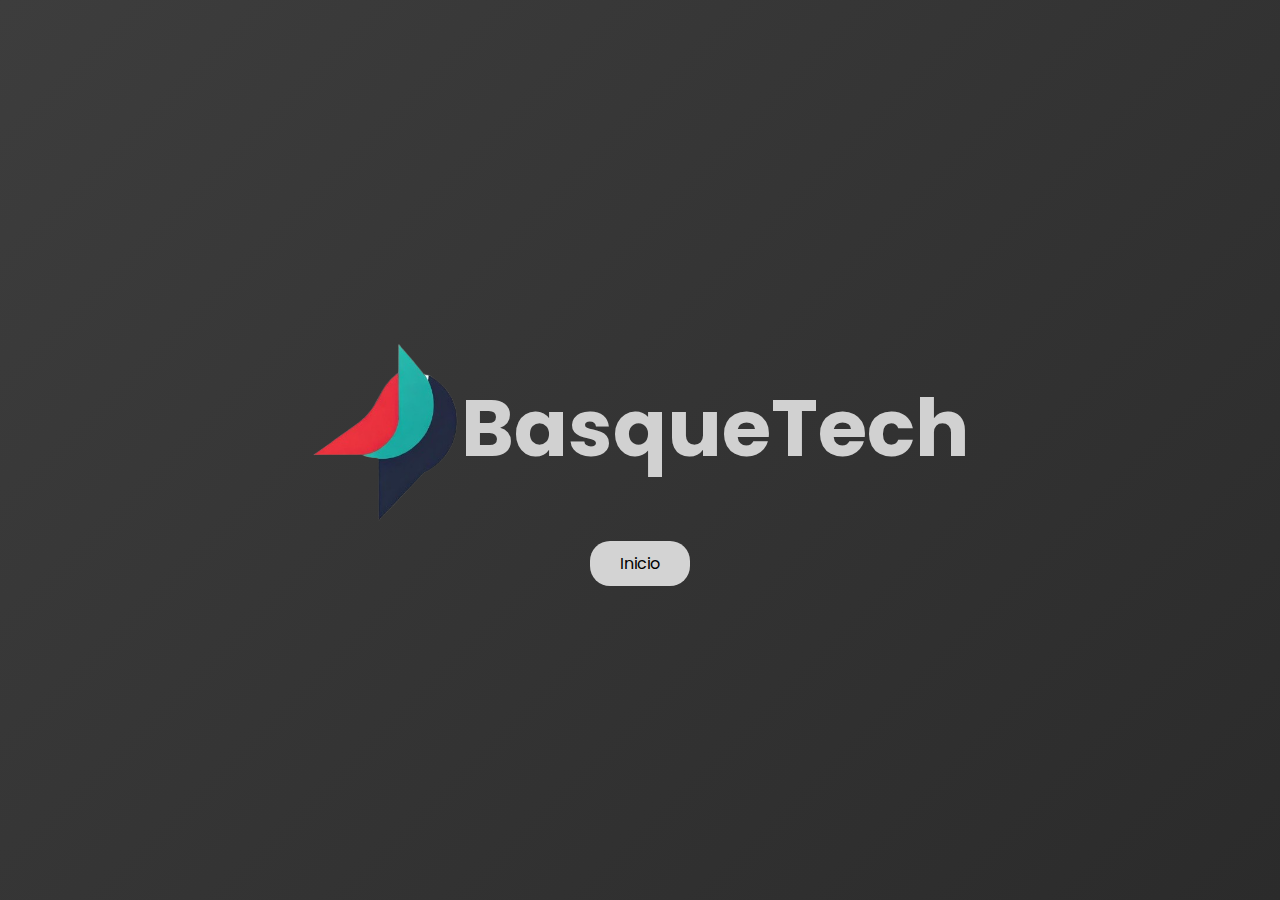
<file: index.html>
<!DOCTYPE html>
<html lang="es">
<head>
    <meta charset="UTF-8">
    <meta name="viewport" content="width=device-width, initial-scale=1.0">
    <title>BasqueTech</title>
    <link rel="stylesheet" href="index.css">
    <link rel="shortcut icon" href="../img/Logo.png" type="image/x-icon">

</head>
<body>
    <header>
        <img src="img/Logo.png" alt="Logo">
        <h1>BasqueTech</h1>
    </header>
    <main>
        <a href="Inicio/inicio.html">Inicio</a>
    </main>
</body>
</html>
</file>
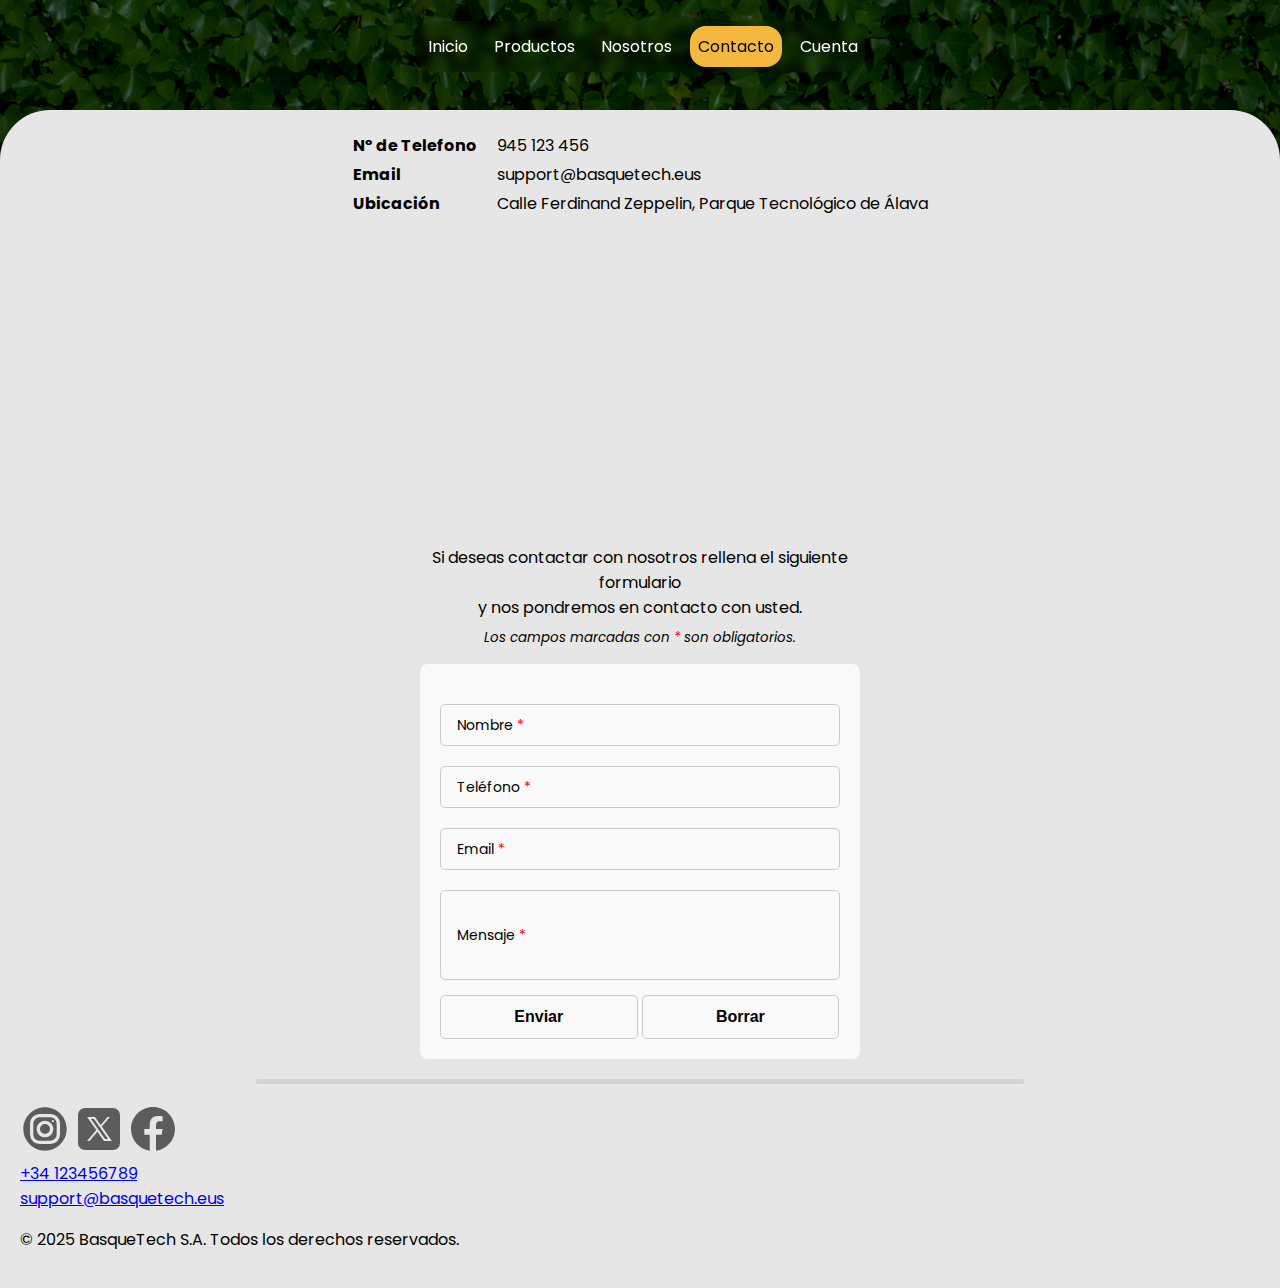
<file: Contacto/contacto.html>
<!DOCTYPE html>
<html lang="es">
<head>
    <meta charset="UTF-8">
    <meta name="viewport" content="width=device-width, initial-scale=1.0">
    <meta name="keywords" content="Hardware, Soporte, Software, Instalación equipos informáticos, educación">
    <meta name="author" content="Eneko Yranzo Redondo">
    <title>BasqueTech - Contacto</title>
    <link rel="stylesheet" href="contacto.css">
    <link rel="shortcut icon" href="../img/Logo.png" type="image/x-icon">
</head>
<body>
    <nav>
        <div class="dynamic-navbar">
            <input type="checkbox" id="menu">
            <label for="menu"></label>
            <ul>
                <li><a href="../Inicio/inicio.html">Inicio</a></li>
                <li><a href="../Productos/productos.html">Productos</a></li>
                <li><a href="../Nosotros/nosotros.html">Nosotros</a></li>
                <li><a href="contacto.html">Contacto</a></li>
                <li><a href="../Cuenta/cuenta.html">Cuenta</a></li>
            </ul>
        </div>
        <div class="default-navbar">
            <ul>
                <li><a href="../Inicio/inicio.html">Inicio</a></li>
                <li><a href="../Productos/productos.html">Productos</a></li>
                <li><a href="../Nosotros/nosotros.html">Nosotros</a></li>
                <li><a href="contacto.html">Contacto</a></li>
                <li><a href="../Cuenta/cuenta.html">Cuenta</a></li>
            </ul>
        </div>
    </nav>
    <main>
        <table>
            <tr>
                <th>Nº de Telefono</th>
                <td>945 123 456</td>
            </tr>
            <tr>
                <th>Email</th>
                <td>support@basquetech.eus</td>
            </tr>
            <tr>
                <th>Ubicación</th>
                <td>Calle Ferdinand Zeppelin, Parque Tecnológico de Álava </td>
            </tr>
        </table>
        <iframe loading="lazy" src="https://www.openstreetmap.org/export/embed.html?bbox=-2.662113904953003%2C42.91359384166167%2C-2.658573389053345%2C42.91534409713476&amp;layer=mapnik&amp;marker=42.914468975611875%2C-2.660343647003174"></iframe>
        <p>
            Si deseas contactar con nosotros rellena el siguiente formulario <br> 
            y nos pondremos en contacto con usted. 
            <br><i><sub>Los campos marcadas con <span id="red">*</span> son obligatorios.</sub></i>
        </p>
        <form class="formulario">
            <div class="item">
                <input type="text" id="nombre" required placeholder="">
                <label for="nombre">Nombre <span id="red">*</span></label>
            </div>
            <div class="item">
                <input type="tel" id="telefono" placeholder="" required>
                <label for="telefono">Teléfono <span id="red">*</span></label>
            </div>
            <div class="item">
                <input type="email" id="email" required placeholder="">
                <label for="email">Email <span id="red">*</span></label>
            </div>
            <div class="item">
                <textarea id="mensaje" rows="4" placeholder="" required></textarea>
                <label for="mensaje">Mensaje <span id="red">*</span></label>
            </div>
            <input type="submit" value="Enviar">
            <input type="reset" value="Borrar">
        </form>
    </main>
    <div class="separador">
        <hr>
    </div>
    <footer>
        <div>
            <div class="redesSociales">
                <a href="https://www.instagram.com/"><svg xmlns="http://www.w3.org/2000/svg" viewBox="0 0 30 30" width="50" height="50"><path d="M15 2C7.832 2 2 7.832 2 15s5.832 13 13 13 13-5.832 13-13S22.168 2 15 2m-3.334 4h6.666A5.674 5.674 0 0 1 24 11.666v6.666A5.674 5.674 0 0 1 18.334 24h-6.666A5.674 5.674 0 0 1 6 18.334v-6.666A5.674 5.674 0 0 1 11.666 6m0 2A3.67 3.67 0 0 0 8 11.668v6.666A3.67 3.67 0 0 0 11.668 22h6.666A3.67 3.67 0 0 0 22 18.332v-6.666A3.67 3.67 0 0 0 18.332 8zm8.002 1.666a.666.666 0 1 1 0 1.332.666.666 0 0 1 0-1.332M15 10c2.757 0 5 2.243 5 5s-2.243 5-5 5-5-2.243-5-5 2.243-5 5-5m0 2a3 3 0 0 0 0 6 3 3 0 0 0 0-6"/></svg></a>
                <a href="https://x.com/"><svg xmlns="http://www.w3.org/2000/svg" viewBox="0 0 50 50" width="50" height="50"><path d="M11 4a7 7 0 0 0-7 7v28a7 7 0 0 0 7 7h28a7 7 0 0 0 7-7V11a7 7 0 0 0-7-7zm2.086 9h7.937l5.637 8.01L33.5 13H36l-8.21 9.613L37.913 37H29.98l-6.541-9.293L15.5 37H13l9.309-10.896zm3.828 2 14.107 20h3.065L19.979 15z"/></svg></a>
                <a href="https://www.facebook.com/"><svg xmlns="http://www.w3.org/2000/svg" viewBox="0 0 50 50" width="50" height="50"><path d="M25 3C12.85 3 3 12.85 3 25c0 11.03 8.125 20.137 18.712 21.728V30.831h-5.443v-5.783h5.443V21.2c0-6.371 3.104-9.168 8.399-9.168 2.536 0 3.877.188 4.512.274v5.048h-3.612c-2.248 0-3.033 2.131-3.033 4.533v3.161h6.588l-.894 5.783h-5.694v15.944C38.716 45.318 47 36.137 47 25c0-12.15-9.85-22-22-22"/></svg></a>
            </div>
            <a href="tel:123456789">+34 123456789</a><br>
            <a href="mailto:support@basquetech.eus">support@basquetech.eus</a>
            <p>&copy 2025 BasqueTech S.A. Todos los derechos reservados.</p> 
        </div>
        <iframe width="250" height="150" loading="lazy" src="https://www.openstreetmap.org/export/embed.html?bbox=-2.662113904953003%2C42.91359384166167%2C-2.658573389053345%2C42.91534409713476&amp;layer=mapnik&amp;marker=42.914468975611875%2C-2.660343647003174"></iframe>
    </footer>
</body>
</html>
</file>
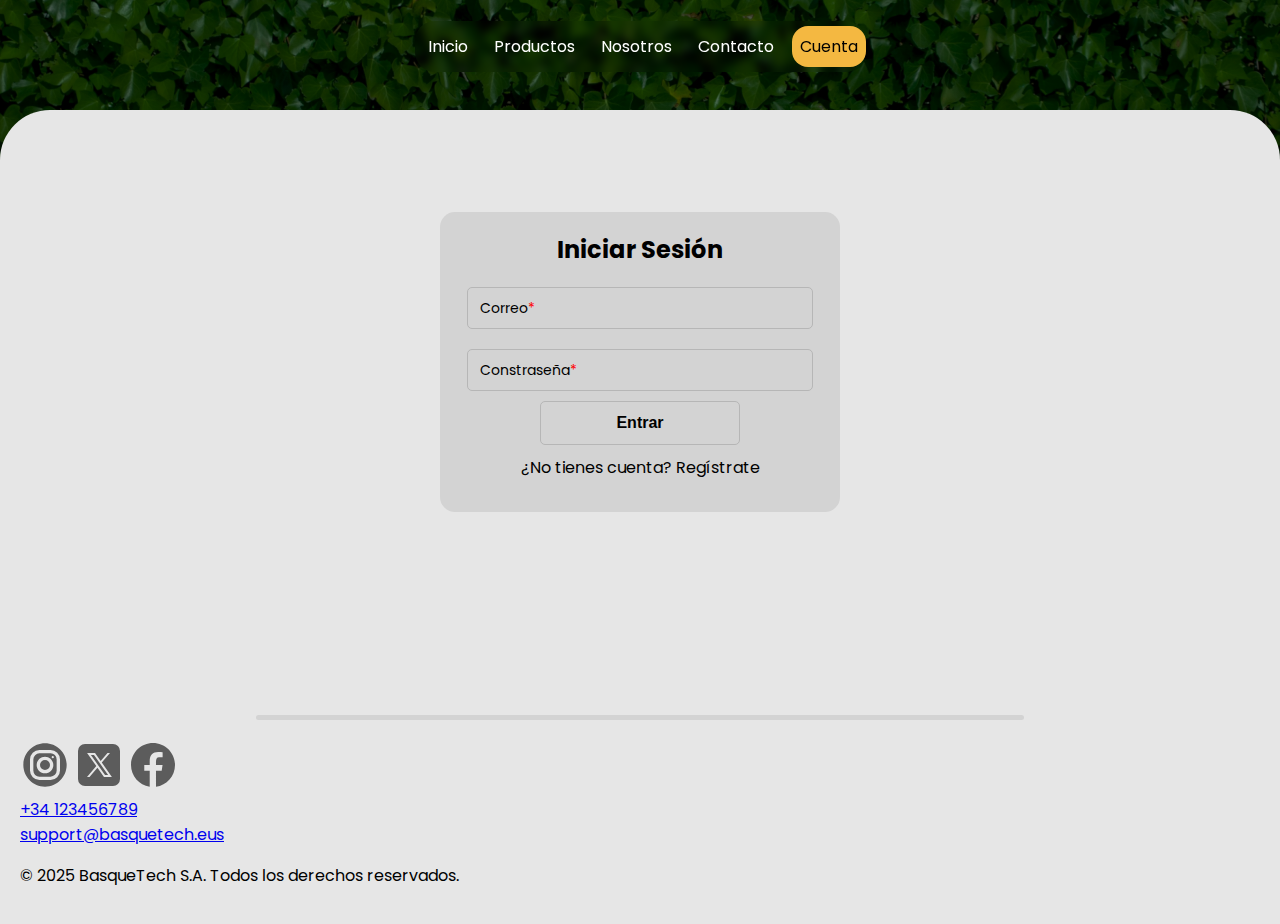
<file: Cuenta/cuenta.html>
<!DOCTYPE html>
<html lang="es">
<head>
    <meta charset="UTF-8">
    <meta name="viewport" content="width=device-width, initial-scale=1.0">
    <meta name="keywords" content="Hardware, Soporte, Software, Instalación equipos informáticos, educación">
    <meta name="author" content="Eneko Yranzo Redondo">
    <title>BasqueTech - Cuenta</title>
    <link rel="stylesheet" href="cuenta.css">
    <link rel="shortcut icon" href="../img/Logo.png" type="image/x-icon">
</head>
<body>
    <nav>
        <div class="dynamic-navbar">
            <input type="checkbox" id="menu">
            <label for="menu"></label>
            <ul>
                <li><a href="../Inicio/inicio.html">Inicio</a></li>
                <li><a href="../Productos/productos.html">Productos</a></li>
                <li><a href="../Nosotros/nosotros.html">Nosotros</a></li>
                <li><a href="../Contacto/contacto.html">Contacto</a></li>
                <li><a href="cuenta.html">Cuenta</a></li>
            </ul>
        </div>
        <div class="default-navbar">
            <ul>
                <li><a href="../Inicio/inicio.html">Inicio</a></li>
                <li><a href="../Productos/productos.html">Productos</a></li>
                <li><a href="../Nosotros/nosotros.html">Nosotros</a></li>
                <li><a href="../Contacto/contacto.html">Contacto</a></li>
                <li><a href="cuenta.html">Cuenta</a></li>
            </ul>
        </div>
    </nav>
    <main>
        <div class="container">
            <div id="form-container" class="form-wrapper">
                <form id="login" class="form" action="../Pago/pago.html" method="">
                    <h2>Iniciar Sesión</h2>
                    <div class="item">
                        <input type="email" id="correo" placeholder="" required>
                        <label for="correo">Correo<span id="red">*</span></label>
                    </div>
                    <div class="item">
                        <input type="password" id="contraseña" placeholder="" required>
                        <label for="contraseña">Constraseña<span id="red">*</span></label>
                    </div>
                    <input type="submit" value="Entrar">
                    <a href="#form-container">¿No tienes cuenta? Regístrate</a>
                </form>
    
                <form id="signup" class="form" action="../Pago/pago.html" method="">
                    <h2>Registrarse</h2>
                    <div class="item">
                        <input type="email" id="correo" placeholder="" required>
                        <label for="correo">Correo<span id="red">*</span></label>
                    </div>
                    <div class="item">
                        <input type="password" id="constraseña" placeholder="" required>
                        <label for="contraseña">Constraseña<span id="red">*</span></label>
                    </div>
                    <input type="submit" value="Crear Cuenta">
                    <a href="#">¿Ya tienes cuenta? Inicia sesión</a>
                </form>
            </div>
        </div>  
    </main>
    <div class="separador">
        <hr>
    </div>
    <footer>
        <div>
            <div class="redesSociales">
                <a href="https://www.instagram.com/"><svg xmlns="http://www.w3.org/2000/svg" viewBox="0 0 30 30" width="50" height="50"><path d="M15 2C7.832 2 2 7.832 2 15s5.832 13 13 13 13-5.832 13-13S22.168 2 15 2m-3.334 4h6.666A5.674 5.674 0 0 1 24 11.666v6.666A5.674 5.674 0 0 1 18.334 24h-6.666A5.674 5.674 0 0 1 6 18.334v-6.666A5.674 5.674 0 0 1 11.666 6m0 2A3.67 3.67 0 0 0 8 11.668v6.666A3.67 3.67 0 0 0 11.668 22h6.666A3.67 3.67 0 0 0 22 18.332v-6.666A3.67 3.67 0 0 0 18.332 8zm8.002 1.666a.666.666 0 1 1 0 1.332.666.666 0 0 1 0-1.332M15 10c2.757 0 5 2.243 5 5s-2.243 5-5 5-5-2.243-5-5 2.243-5 5-5m0 2a3 3 0 0 0 0 6 3 3 0 0 0 0-6"/></svg></a>
                <a href="https://x.com/"><svg xmlns="http://www.w3.org/2000/svg" viewBox="0 0 50 50" width="50" height="50"><path d="M11 4a7 7 0 0 0-7 7v28a7 7 0 0 0 7 7h28a7 7 0 0 0 7-7V11a7 7 0 0 0-7-7zm2.086 9h7.937l5.637 8.01L33.5 13H36l-8.21 9.613L37.913 37H29.98l-6.541-9.293L15.5 37H13l9.309-10.896zm3.828 2 14.107 20h3.065L19.979 15z"/></svg></a>
                <a href="https://www.facebook.com/"><svg xmlns="http://www.w3.org/2000/svg" viewBox="0 0 50 50" width="50" height="50"><path d="M25 3C12.85 3 3 12.85 3 25c0 11.03 8.125 20.137 18.712 21.728V30.831h-5.443v-5.783h5.443V21.2c0-6.371 3.104-9.168 8.399-9.168 2.536 0 3.877.188 4.512.274v5.048h-3.612c-2.248 0-3.033 2.131-3.033 4.533v3.161h6.588l-.894 5.783h-5.694v15.944C38.716 45.318 47 36.137 47 25c0-12.15-9.85-22-22-22"/></svg></a>
            </div>
            <a href="tel:123456789">+34 123456789</a><br>
            <a href="mailto:support@basquetech.eus">support@basquetech.eus</a>
            <p>&copy 2025 BasqueTech S.A. Todos los derechos reservados.</p> 
        </div>
        <iframe width="250" height="150" loading="lazy" src="https://www.openstreetmap.org/export/embed.html?bbox=-2.662113904953003%2C42.91359384166167%2C-2.658573389053345%2C42.91534409713476&amp;layer=mapnik&amp;marker=42.914468975611875%2C-2.660343647003174"></iframe>
    </footer>
</body>
</html>
</file>
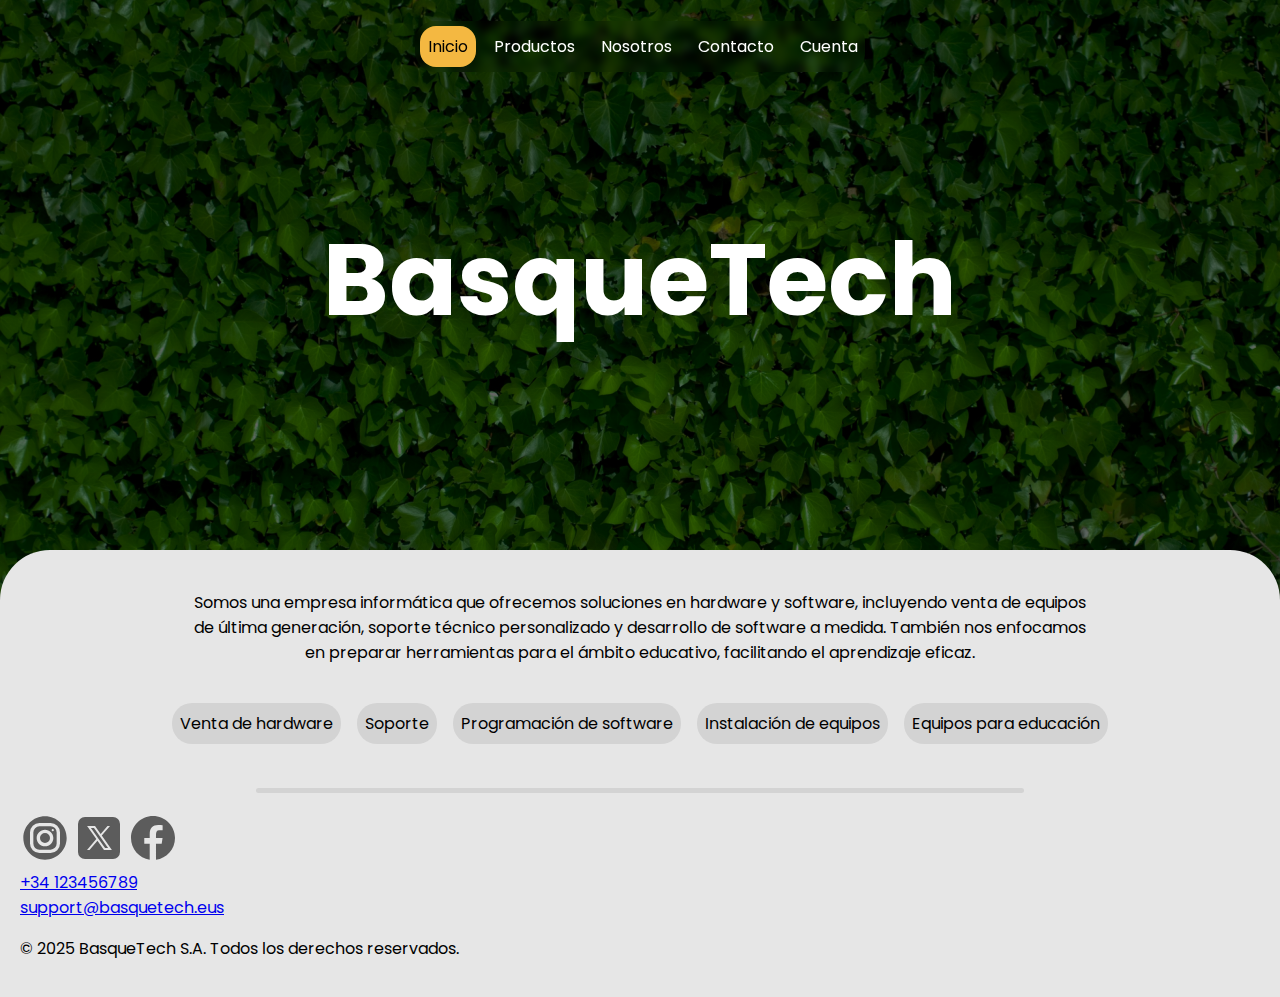
<file: Inicio/inicio.html>
<!DOCTYPE html>
<html lang="es">
<head>
    <meta charset="UTF-8">
    <meta name="viewport" content="width=device-width, initial-scale=1.0">
    <meta name="keywords" content="Hardware, Soporte, Software, Instalación equipos informáticos, educación">
    <meta name="author" content="Eneko Yranzo Redondo">
    <title>BasqueTech - Inicio</title>
    <link rel="stylesheet" href="inicio.css">
    <link rel="shortcut icon" href="../img/Logo.png" type="image/x-icon">
</head>
<body>
    <nav>
        <div class="dynamic-navbar">
            <input type="checkbox" id="menu">
            <label for="menu"></label>
            <ul>
                <li><a href="inicio.html">Inicio</a></li>
                <li><a href="../Productos/productos.html">Productos</a></li>
                <li><a href="../pages/nosotros.html">Nosotros</a></li>
                <li><a href="../pages/contacto.html">Contacto</a></li>
                <li><a href="../pages/login.html">Cuenta</a></li>
            </ul>
        </div>
        <div class="default-navbar">
            <ul>
                <li><a href="main.html">Inicio</a></li>
                <li><a href="../Productos/productos.html">Productos</a></li>
                <li><a href="../pages/nosotros.html">Nosotros</a></li>
                <li><a href="../pages/contacto.html">Contacto</a></li>
                <li><a href="../pages/login.html">Cuenta</a></li>
            </ul>
        </div>
    </nav>
    <header>
        <h1>BasqueTech</h1>
    </header>
    <main>
        <span class="descEmpre">
            Somos una empresa informática que ofrecemos soluciones en hardware y software, incluyendo venta de equipos de última
            generación, soporte técnico personalizado y desarrollo de software a medida. También nos enfocamos en preparar herramientas
            para el ámbito educativo, facilitando el aprendizaje eficaz. 
        </span>
        <ul class="listaServicios">
            <li>Venta de hardware</li>
            <li>Soporte</li>
            <li>Programación de software</li>
            <li>Instalación de equipos</li>
            <li>Equipos para educación</li>
        </ul>
    </main>
    <div class="separador">
        <hr>
    </div>
    <footer>
        <div>
            <div class="redesSociales">
                <a href="https://www.instagram.com/"><svg xmlns="http://www.w3.org/2000/svg" viewBox="0 0 30 30" width="50" height="50"><path d="M15 2C7.832 2 2 7.832 2 15s5.832 13 13 13 13-5.832 13-13S22.168 2 15 2m-3.334 4h6.666A5.674 5.674 0 0 1 24 11.666v6.666A5.674 5.674 0 0 1 18.334 24h-6.666A5.674 5.674 0 0 1 6 18.334v-6.666A5.674 5.674 0 0 1 11.666 6m0 2A3.67 3.67 0 0 0 8 11.668v6.666A3.67 3.67 0 0 0 11.668 22h6.666A3.67 3.67 0 0 0 22 18.332v-6.666A3.67 3.67 0 0 0 18.332 8zm8.002 1.666a.666.666 0 1 1 0 1.332.666.666 0 0 1 0-1.332M15 10c2.757 0 5 2.243 5 5s-2.243 5-5 5-5-2.243-5-5 2.243-5 5-5m0 2a3 3 0 0 0 0 6 3 3 0 0 0 0-6"/></svg></a>
                <a href="https://x.com/"><svg xmlns="http://www.w3.org/2000/svg" viewBox="0 0 50 50" width="50" height="50"><path d="M11 4a7 7 0 0 0-7 7v28a7 7 0 0 0 7 7h28a7 7 0 0 0 7-7V11a7 7 0 0 0-7-7zm2.086 9h7.937l5.637 8.01L33.5 13H36l-8.21 9.613L37.913 37H29.98l-6.541-9.293L15.5 37H13l9.309-10.896zm3.828 2 14.107 20h3.065L19.979 15z"/></svg></a>
                <a href="https://www.facebook.com/"><svg xmlns="http://www.w3.org/2000/svg" viewBox="0 0 50 50" width="50" height="50"><path d="M25 3C12.85 3 3 12.85 3 25c0 11.03 8.125 20.137 18.712 21.728V30.831h-5.443v-5.783h5.443V21.2c0-6.371 3.104-9.168 8.399-9.168 2.536 0 3.877.188 4.512.274v5.048h-3.612c-2.248 0-3.033 2.131-3.033 4.533v3.161h6.588l-.894 5.783h-5.694v15.944C38.716 45.318 47 36.137 47 25c0-12.15-9.85-22-22-22"/></svg></a>
            </div>
            <a href="tel:123456789">+34 123456789</a><br>
            <a href="mailto:support@basquetech.eus">support@basquetech.eus</a>
            <p>&copy 2025 BasqueTech S.A. Todos los derechos reservados.</p> 
        </div>
        <iframe width="250" height="150" loading="lazy" src="https://www.openstreetmap.org/export/embed.html?bbox=-2.662113904953003%2C42.91359384166167%2C-2.658573389053345%2C42.91534409713476&amp;layer=mapnik&amp;marker=42.914468975611875%2C-2.660343647003174"></iframe>
    </footer>
</body>
</html>
</file>
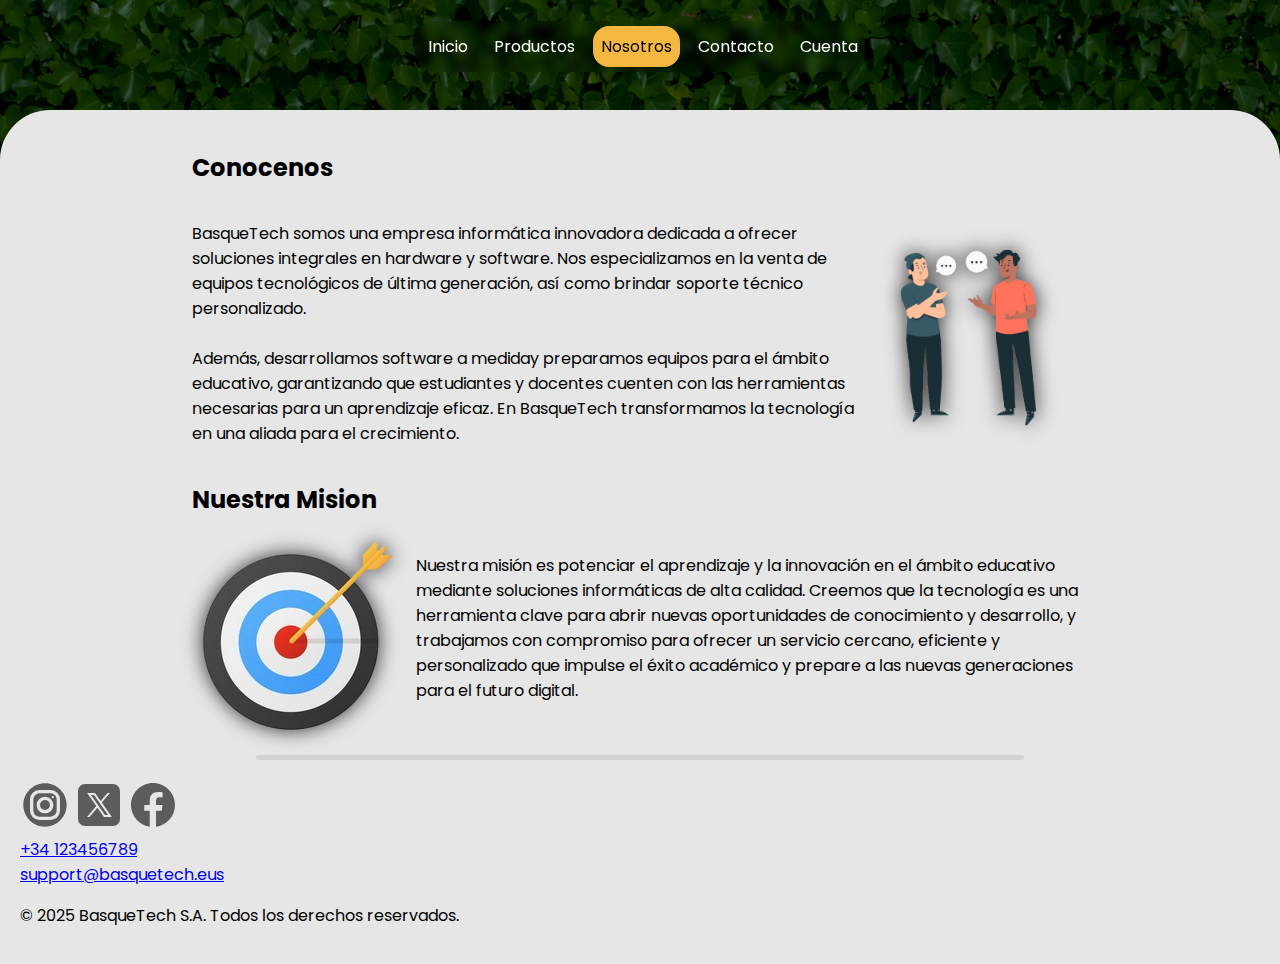
<file: Nosotros/nosotros.html>
<!DOCTYPE html>
<html lang="en">
<head>
    <meta charset="UTF-8">
    <meta name="viewport" content="width=device-width, initial-scale=1.0">
    <meta name="keywords" content="Hardware, Soporte, Software, Instalación equipos informáticos, educación">
    <meta name="author" content="Eneko Yranzo Redondo">
    <title>BasqueTech - Productos</title>
    <link rel="stylesheet" href="nosotros.css">
    <link rel="shortcut icon" href="../img/Logo.png" type="image/x-icon">
</head>
<body>
    <nav>
        <div class="dynamic-navbar">
            <input type="checkbox" id="menu">
            <label for="menu"></label>
            <ul>
                <li><a href="../Inicio/inicio.html">Inicio</a></li>
                <li><a href="../Productos/productos.html">Productos</a></li>
                <li><a href="nosotros.html">Nosotros</a></li>
                <li><a href="../Contacto/contacto.html">Contacto</a></li>
                <li><a href="../Cuenta/cuenta.html">Cuenta</a></li>
            </ul>
        </div>
        <div class="default-navbar">
            <ul>
                <li><a href="../Inicio/inicio.html">Inicio</a></li>
                <li><a href="../Productos/productos.html">Productos</a></li>
                <li><a href="nosotros.html">Nosotros</a></li>
                <li><a href="../Contacto/contacto.html">Contacto</a></li>
                <li><a href="../Cuenta/cuenta.html">Cuenta</a></li>
            </ul>
        </div>
    </nav>
    <main>
        <div class="conocenos">
            <h2>Conocenos</h2>
            <span id="textoImagen">
                <p>BasqueTech somos una empresa informática innovadora dedicada a ofrecer
                    soluciones integrales en hardware y software. Nos especializamos en la
                    venta de equipos tecnológicos de última generación, así como brindar
                    soporte técnico personalizado.<br><br>
                
                    Además, desarrollamos software a mediday preparamos equipos para
                    el ámbito educativo, garantizando que estudiantes y docentes cuenten
                    con las herramientas necesarias para un aprendizaje eficaz. En BasqueTech
                    transformamos la tecnología en una aliada para el crecimiento. 
                </p>
                <img src="../img/conocenos.png" alt="Imagen conocenos" width="200px">
            </span>
        </div>
        <div class="nuestraMision">
            <h2>Nuestra Mision</h2>
            <span id="textoImagen">
                <img src="../img/Mision.png" alt="Imagen Mision">
                <p>Nuestra misión es potenciar el aprendizaje y la
                    innovación en el ámbito educativo mediante soluciones
                    informáticas de alta calidad. Creemos que la tecnología
                    es una herramienta clave para abrir nuevas oportunidades
                    de conocimiento y desarrollo, y trabajamos con compromiso
                    para ofrecer un servicio cercano, eficiente y personalizado
                    que impulse el éxito académico y prepare a las nuevas
                    generaciones para el futuro digital.
                </p>
            </span>
        </div>
    </main>
    <div class="separador">
        <hr>
    </div>
    <footer>
        <div>
            <div class="redesSociales">
                <a href="https://www.instagram.com/"><svg xmlns="http://www.w3.org/2000/svg" viewBox="0 0 30 30" width="50" height="50"><path d="M15 2C7.832 2 2 7.832 2 15s5.832 13 13 13 13-5.832 13-13S22.168 2 15 2m-3.334 4h6.666A5.674 5.674 0 0 1 24 11.666v6.666A5.674 5.674 0 0 1 18.334 24h-6.666A5.674 5.674 0 0 1 6 18.334v-6.666A5.674 5.674 0 0 1 11.666 6m0 2A3.67 3.67 0 0 0 8 11.668v6.666A3.67 3.67 0 0 0 11.668 22h6.666A3.67 3.67 0 0 0 22 18.332v-6.666A3.67 3.67 0 0 0 18.332 8zm8.002 1.666a.666.666 0 1 1 0 1.332.666.666 0 0 1 0-1.332M15 10c2.757 0 5 2.243 5 5s-2.243 5-5 5-5-2.243-5-5 2.243-5 5-5m0 2a3 3 0 0 0 0 6 3 3 0 0 0 0-6"/></svg></a>
                <a href="https://x.com/"><svg xmlns="http://www.w3.org/2000/svg" viewBox="0 0 50 50" width="50" height="50"><path d="M11 4a7 7 0 0 0-7 7v28a7 7 0 0 0 7 7h28a7 7 0 0 0 7-7V11a7 7 0 0 0-7-7zm2.086 9h7.937l5.637 8.01L33.5 13H36l-8.21 9.613L37.913 37H29.98l-6.541-9.293L15.5 37H13l9.309-10.896zm3.828 2 14.107 20h3.065L19.979 15z"/></svg></a>
                <a href="https://www.facebook.com/"><svg xmlns="http://www.w3.org/2000/svg" viewBox="0 0 50 50" width="50" height="50"><path d="M25 3C12.85 3 3 12.85 3 25c0 11.03 8.125 20.137 18.712 21.728V30.831h-5.443v-5.783h5.443V21.2c0-6.371 3.104-9.168 8.399-9.168 2.536 0 3.877.188 4.512.274v5.048h-3.612c-2.248 0-3.033 2.131-3.033 4.533v3.161h6.588l-.894 5.783h-5.694v15.944C38.716 45.318 47 36.137 47 25c0-12.15-9.85-22-22-22"/></svg></a>
            </div>
            <a href="tel:123456789">+34 123456789</a><br>
            <a href="mailto:support@basquetech.eus">support@basquetech.eus</a>
            <p>&copy 2025 BasqueTech S.A. Todos los derechos reservados.</p> 
        </div>
        <iframe width="250" height="150" loading="lazy" src="https://www.openstreetmap.org/export/embed.html?bbox=-2.662113904953003%2C42.91359384166167%2C-2.658573389053345%2C42.91534409713476&amp;layer=mapnik&amp;marker=42.914468975611875%2C-2.660343647003174"></iframe>
    </footer>
</body>
</html>
</file>
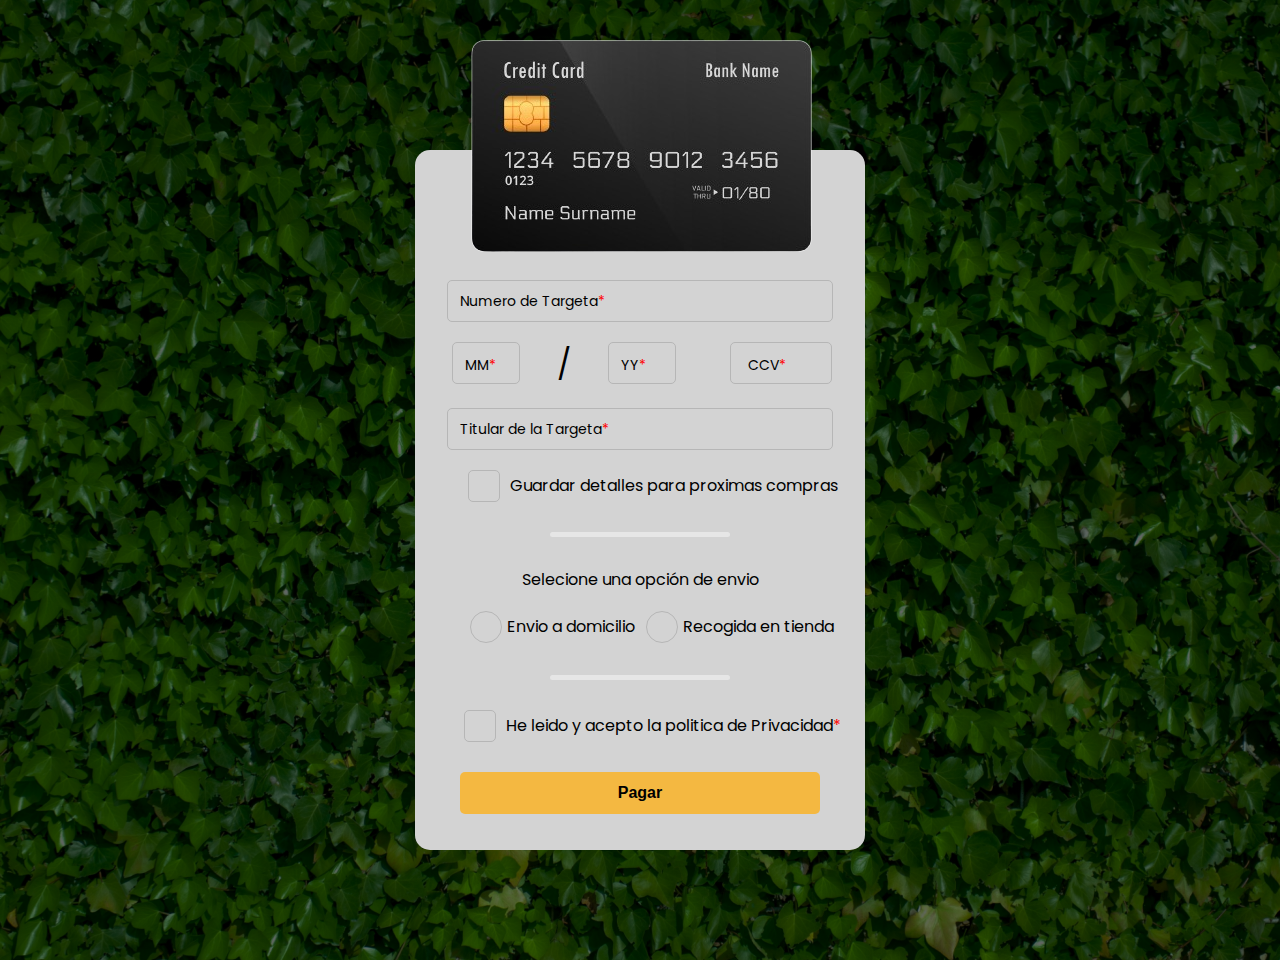
<file: Pago/pago.html>
<!DOCTYPE html>
<html lang="es">
<head>
    <meta charset="UTF-8">
    <meta name="viewport" content="width=device-width, initial-scale=1.0">
    <meta name="keywords" content="Hardware, Soporte, Software, Instalación equipos informáticos, educación">
    <meta name="author" content="Eneko Yranzo Redondo">
    <title>BasqueTech - Pago</title>
    <link rel="stylesheet" href="pago.css">
    <link rel="shortcut icon" href="../img/Logo.png" type="image/x-icon">
</head>
<body>
    <main>
        <div class="persPedido">
            <img src="../img/TargetaBanco.png" alt="Targeta">
        </div>
        <form action="#popup" class="formulario">
            <div id="inputs">
                <div class="DatosBancarios">
                    <div class="item">
                        <input type="text" id="numTargeta" required placeholder="" maxlength="16">
                        <label for="numTargeta">Numero de Targeta<span id="red">*</span></label>
                    </div>
                    <div id="datos">
                        <div class="item">
                            <input type="text" id="mes" required placeholder="" maxlength="2">
                            <label for="mes">MM<span id="red">*</span></label>
                        </div>
                        <span id="divisor">/</span>
                        <div class="item">
                            <input type="text" id="año" required placeholder="" maxlength="2">
                            <label for="mes">YY<span id="red">*</span></label> 
                        </div>
                        <div class="item" id="ccvCode">
                            <input type="text" id="ccv" required placeholder="" maxlength="3">
                            <label for="ccv">CCV<span id="red">*</span></label>
                        </div>
                    </div>
                    <div class="item">
                        <input type="text" id="titular" required placeholder="">
                        <label for="titular">Titular de la Targeta<span id="red">*</span></label>
                    </div>
                    <div id="guardar">
                        <input type="checkbox">
                        <span>Guardar detalles para proximas compras</span>
                    </div>
                </div>
                <div class="separador"><hr></div>
                <div class="envio">
                    <p>Selecione una opción de envio</p>
                    <div>
                        <input type="radio" name="envio"><span>Envio a domicilio</span>
                        <input type="radio" name="envio"><span>Recogida en tienda</span>
                    </div>
                </div>
                <div class="separador"><hr></div>
                <div class="terminos">
                    <input type="checkbox" re>
                    <span>He leido y acepto la politica de Privacidad<span id="red">*</span></span>
                </div>
                <div id="pagar">
                    <input type="submit" value="Pagar">
                </div>
            </div>
        </form>
<!--Pop Up de Pedido realizado-->
        <div id="popup">
            <div class="popup-content">
                <h2>Pedido Realizado Correctamente</h2>
                <h4>Gracias por confiar en BasqueTech</h4>
                <img src="../img/download-Button.gif" alt="Dowload gif">
                <a href="../Documentos/Factura-BasqueTech.pdf" download="" id="descarga">Descargar Factura</a>
                <a href="../Inicio/inicio.html" id="volver">Volver a inicio</a>
            </div>
        </div>
    </main>
</body>
</html>
</file>
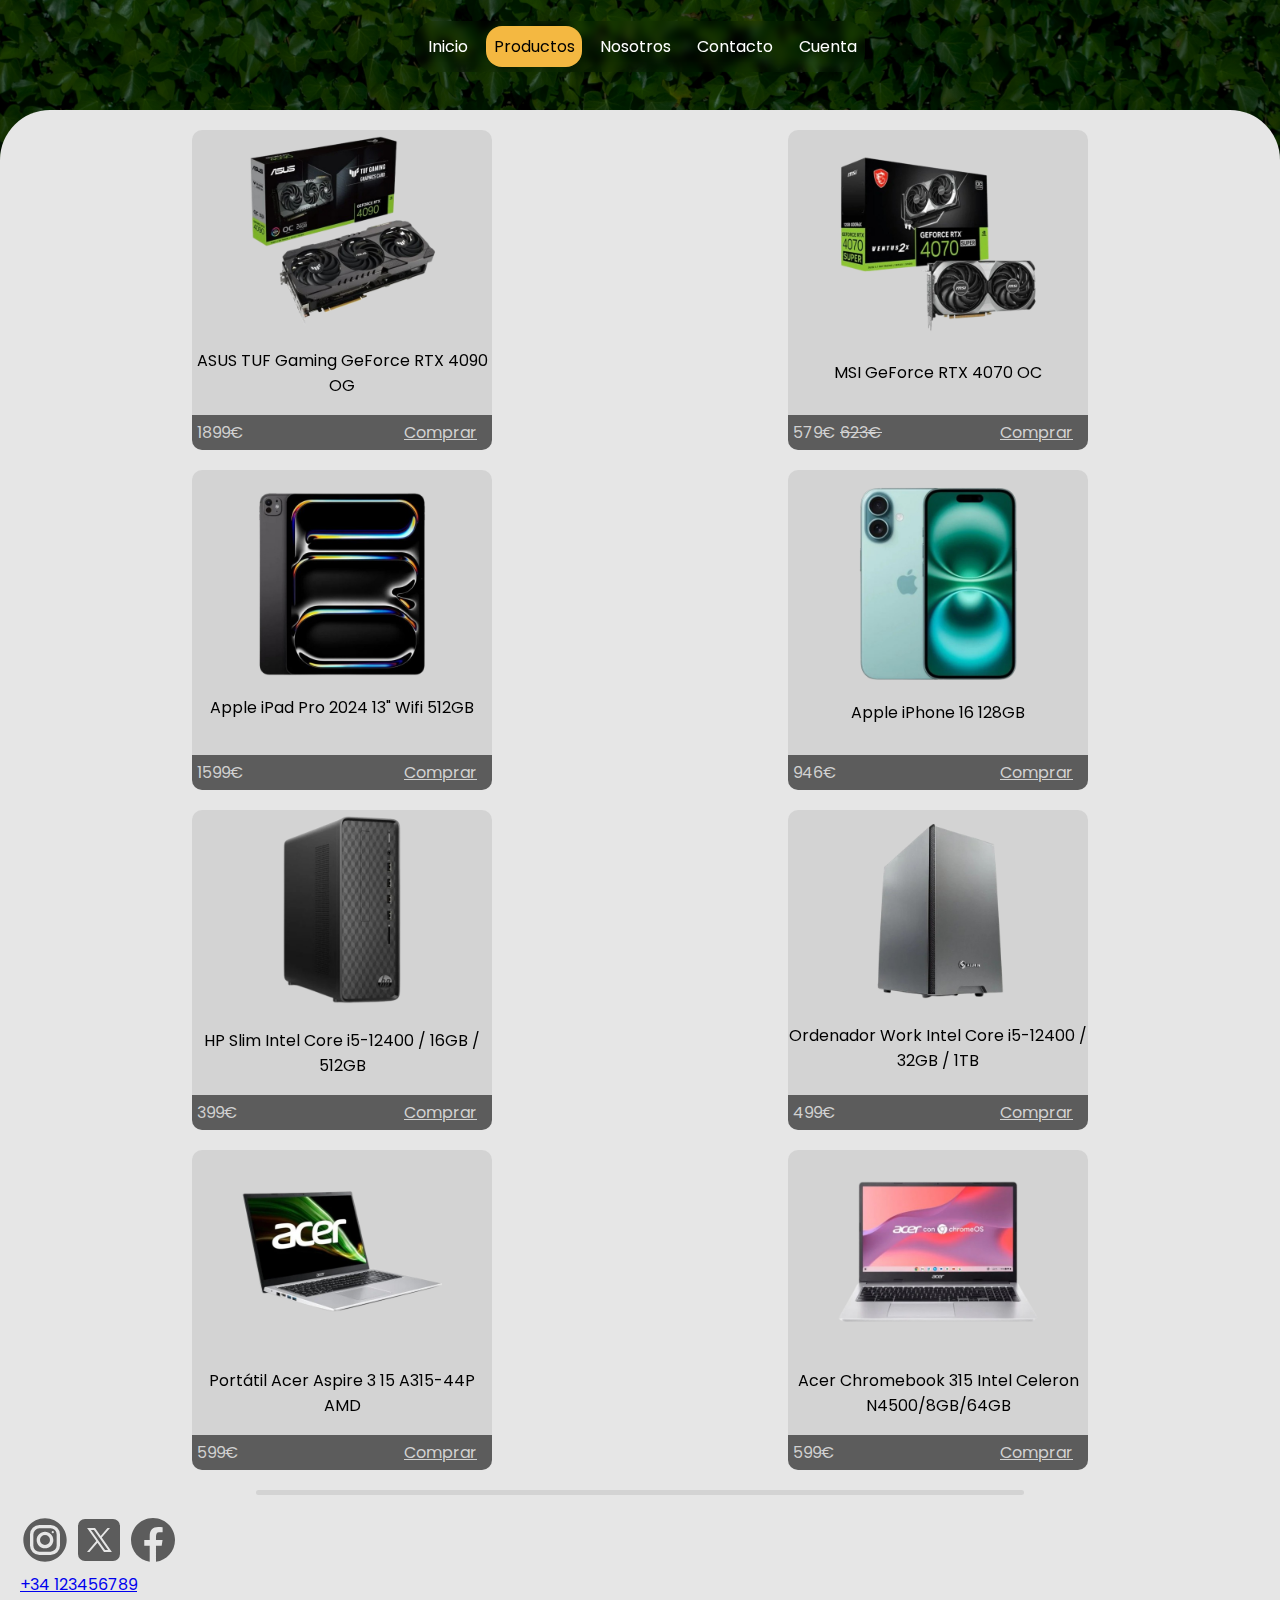
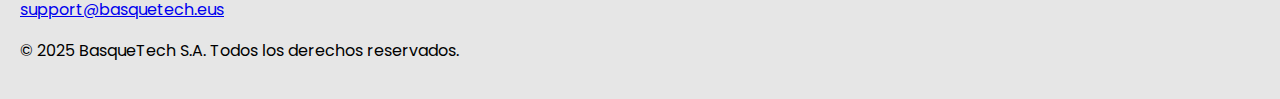
<file: Productos/productos.html>
<!DOCTYPE html>
<html lang="en">
<head>
    <meta charset="UTF-8">
    <meta name="viewport" content="width=device-width, initial-scale=1.0">
    <meta name="keywords" content="Hardware, Soporte, Software, Instalación equipos informáticos, educación">
    <meta name="author" content="Eneko Yranzo Redondo">
    <title>BasqueTech - Productos</title>
    <link rel="stylesheet" href="productos.css">
    <link rel="shortcut icon" href="../img/Logo.png" type="image/x-icon">
</head>
<body>
    <nav>
        <div class="dynamic-navbar">
            <input type="checkbox" id="menu">
            <label for="menu"></label>
            <ul>
                <li><a href="../Inicio/inicio.html">Inicio</a></li>
                <li><a href="productos.html">Productos</a></li>
                <li><a href="../Nosotros/nosotros.html">Nosotros</a></li>
                <li><a href="../Contacto/contacto.html">Contacto</a></li>
                <li><a href="../Cuenta/cuenta.html">Cuenta</a></li>
            </ul>
        </div>
        <div class="default-navbar">
            <ul>
                <li><a href="../Inicio/inicio.html">Inicio</a></li>
                <li><a href="productos.html">Productos</a></li>
                <li><a href="../Nosotros/nosotros.html">Nosotros</a></li>
                <li><a href="../Contacto/contacto.html">Contacto</a></li>
                <li><a href="../Cuenta/cuenta.html">Cuenta</a></li>
            </ul>
        </div>
    </nav>
    <main>
        <div class="container">
            <!--Producto 1-->
            <div class="card">
                <div class="card-inner">
                    <div class="card-front">
                        <img src="../img/productos/Producto1.png" alt="ASUS TUF Gaming GeForce RTX 4090 OG" width="200px">
                        <p>ASUS TUF Gaming GeForce RTX 4090 OG</p>
                        <button class="click-area">Click</button>
                    </div>
                    <div class="card-back">
                        <p>Ofrece un rendimiento extremo con tecnología NVIDIA
                            Ada Lovelace, ideal para gaming en 4K y cargas de
                            trabajo intensivas. Compatible con trazado de
                            rayos avanzado y DLSS 3.
                        </p>
                        <a href="../Documentos/Ficha Tecnica de ASUS TUF Gaming GeForce RTX 4090 OG OC Edition.pdf" download="">Más información...</a>
                    </div>
                </div>
                <span>
                    <a href="../Cuenta/cuenta.html">Comprar</a>
                    <span>1899&euro;</span>
                </span>
            </div>
            <!--Producto 2-->
            <div class="card">
                <div class="card-inner">
                    <div class="card-front">
                        <img src="../img/productos/Producto2.png" alt="MSI GeForce RTX 4070 OC" width="200px">
                        <p>MSI GeForce RTX 4070 OC</p>
                        <button class="click-area">Click</button>
                    </div>
                    <div class="card-back">
                        <p>Diseñada para ofrecer un alto rendimiento en gaming.
                            Equipada con arquitectura NVIDIA Ada Lovelace y 12GB 
                            de memoria GDDR6X,  
                            permite disfrutar de gráficos detallados
                        </p>
                        <a href="../Documentos/Ficha Tecnica de MSI GeForce RTX 4070 VENTUS 2X 12G OC.pdf" download="">Más información...</a>
                    </div>
                </div>
                <span>
                    <a href="../Cuenta/cuenta.html">Comprar</a>
                    <span>579€ <del>623&euro;</del></span>
                </span>
            </div>
            <!--Producto 3-->
            <div class="card">
                <div class="card-inner">
                    <div class="card-front">
                        <img src="../img/productos/Producto4.png" alt="Apple iPad Pro 2024 13" Wifi 512GB" width="190px">
                        <p>Apple iPad Pro 2024 13" Wifi 512GB</p>
                        <button class="click-area">Click</button>
                    </div>
                    <div class="card-back">
                        <p>Redefine la productividad y creatividad móvil gracias a  
                            su potente chip M3, que ofrece un rendimiento y
                            eficiencia inigualables.
                        </p>
                        <a href="../Documentos/Ficha Tecnica de Apple iPad Pro 2024 13_ Wi-Fi 512GB.pdf" download="">Más información...</a>
                    </div>
                </div>
                <span>
                    <a href="../Cuenta/cuenta.html">Comprar</a>
                    <span>1599&euro;</span>
                </span>
            </div>
            <!--Producto 4-->
            <div class="card">
                <div class="card-inner">
                    <div class="card-front">
                        <img src="../img/productos/Producto3.png" alt="Apple iPhone 16 128GB" width="200px">
                        <p>Apple iPhone 16 128GB</p>
                        <button class="click-area">Click</button>
                    </div>
                    <div class="card-back">
                        <p>Combina un diseño elegante con un rendimiento potente
                            gracias a su chip de última generación, que optimiza
                            la velocidad y eficiencia. Su pantalla OLED ofrece
                            una calidad visual excepcional.
                        </p>
                        <a href="../Documentos/Ficha Tecnica de Apple iPhone 16 128GB.pdf" download="">Más información...</a>
                    </div>
                </div>
                <span>
                    <a href="../Cuenta/cuenta.html">Comprar</a>
                    <span>946&euro;</span>
                </span>
            </div>
            <!--Producto 5-->
            <div class="card">
                <div class="card-inner">
                    <div class="card-front">
                        <img src="../img/productos/Producto6.png" alt="HP Slim Intel Core i5-12400 / 16GB / 512GB" width="200px">
                        <p>HP Slim Intel Core i5-12400 / 16GB / 512GB</p>
                        <button class="click-area">Click</button>
                    </div>
                    <div class="card-back">
                        <p>Ordenador compacto y potente, ideal para el trabajo
                            diario y el entretenimiento en el hogar. Equipado con  
                            un procesador Intel Core i5-12400 y 16GB de RAM
                        </p>
                        <a href="../Documentos/Ficha Tecnica de HP Slim Intel Core i5-12400.pdf" download="">Más información...</a>
                    </div>
                </div>
                <span>
                    <a href="../Cuenta/cuenta.html">Comprar</a>
                    <span>399&euro;</span>
                </span>
            </div>
            <!--Producto 6-->
            <div class="card">
                <div class="card-inner">
                    <div class="card-front">
                        <img src="../img/productos/Producto5.png" alt="Ordenador Work Intel Core i5-12400 / 32GB / 1TB" width="190px">
                        <p>Ordenador Work Intel Core i5-12400 / 32GB / 1TB</p>
                        <button class="click-area">Click</button>
                    </div>
                    <div class="card-back">
                        <p>Ideal para tareas profesionales y multitarea
                            avanzada, gracias a sus 6 núcleos que ofrecen
                            un rendimiento fluido y eficiente.
                        </p>
                        <a href="../Documentos/Ficha Tecnica de Sobremesa PcCom Work Intel Core i5-12400 _ 32GB _ 1TB SSD.pdf" download="">Más información...</a>
                    </div>
                </div>
                <span>
                    <a href="../Cuenta/cuenta.html">Comprar</a>
                    <span>499&euro;</span>
                </span>
            </div>
            <!--Producto 7-->
            <div class="card">
                <div class="card-inner">
                    <div class="card-front">
                        <img src="../img/productos/producto7.png" alt="Portátil Acer Aspire 3 15 A315-44P AMD" width="200px">
                        <p>Portátil Acer Aspire 3 15 A315-44P AMD</p>
                        <button class="click-area">Click</button>
                    </div>
                    <div class="card-back">
                        <p>Combina potencia y velocidad con su Ryzen 7 5700U, 16 GB 
                            de RAM y 512 GB SSD. Su pantalla de 15.6" y diseño ligero
                            lo hacen ideal para productividad.
                        </p>
                        <a href="../Documentos/Ficha Tecnica de Portátil Acer Aspire 3 15 A315-44P.pdf" download="">Más información...</a>
                    </div>
                </div>
                <span>
                    <a href="../Cuenta/cuenta.html">Comprar</a>
                    <span>599&euro;</span>
                </span>
            </div>
            <!--Producto 8-->
            <div class="card">
                <div class="card-inner">
                    <div class="card-front">
                        <img src="../img/productos/Producto8.png" alt="Acer Chromebook 315 Intel Celeron N4500/8GB/64GB" width="200px">
                        <p>Acer Chromebook 315 Intel Celeron N4500/8GB/64GB</p>
                        <button class="click-area">Click</button>
                    </div>
                    <div class="card-back">
                        <p>Es un portátil ligero y eficiente, ideal para tareas básicas
                             y navegación. Cuenta con un Intel Celeron N4500, 8 GB de 
                             RAM y 64 GB de almacenamiento, ofreciendo fluidez en el 
                             uso diario con ChromeOS.
                        </p>
                        <a href="../Documentos/Ficha Tecnica de Chromebook 315.pdf" download="">Más información...</a>
                    </div>
                </div>
                <span>
                    <a href="../Cuenta/cuenta.html">Comprar</a>
                    <span>599&euro;</span>
                </span>
            </div>
        </div>
    </main>
    <div class="separador">
        <hr>
    </div>
    <footer>
        <div>
            <div class="redesSociales">
                <a href="https://www.instagram.com/"><svg xmlns="http://www.w3.org/2000/svg" viewBox="0 0 30 30" width="50" height="50"><path d="M15 2C7.832 2 2 7.832 2 15s5.832 13 13 13 13-5.832 13-13S22.168 2 15 2m-3.334 4h6.666A5.674 5.674 0 0 1 24 11.666v6.666A5.674 5.674 0 0 1 18.334 24h-6.666A5.674 5.674 0 0 1 6 18.334v-6.666A5.674 5.674 0 0 1 11.666 6m0 2A3.67 3.67 0 0 0 8 11.668v6.666A3.67 3.67 0 0 0 11.668 22h6.666A3.67 3.67 0 0 0 22 18.332v-6.666A3.67 3.67 0 0 0 18.332 8zm8.002 1.666a.666.666 0 1 1 0 1.332.666.666 0 0 1 0-1.332M15 10c2.757 0 5 2.243 5 5s-2.243 5-5 5-5-2.243-5-5 2.243-5 5-5m0 2a3 3 0 0 0 0 6 3 3 0 0 0 0-6"/></svg></a>
                <a href="https://x.com/"><svg xmlns="http://www.w3.org/2000/svg" viewBox="0 0 50 50" width="50" height="50"><path d="M11 4a7 7 0 0 0-7 7v28a7 7 0 0 0 7 7h28a7 7 0 0 0 7-7V11a7 7 0 0 0-7-7zm2.086 9h7.937l5.637 8.01L33.5 13H36l-8.21 9.613L37.913 37H29.98l-6.541-9.293L15.5 37H13l9.309-10.896zm3.828 2 14.107 20h3.065L19.979 15z"/></svg></a>
                <a href="https://www.facebook.com/"><svg xmlns="http://www.w3.org/2000/svg" viewBox="0 0 50 50" width="50" height="50"><path d="M25 3C12.85 3 3 12.85 3 25c0 11.03 8.125 20.137 18.712 21.728V30.831h-5.443v-5.783h5.443V21.2c0-6.371 3.104-9.168 8.399-9.168 2.536 0 3.877.188 4.512.274v5.048h-3.612c-2.248 0-3.033 2.131-3.033 4.533v3.161h6.588l-.894 5.783h-5.694v15.944C38.716 45.318 47 36.137 47 25c0-12.15-9.85-22-22-22"/></svg></a>
            </div>
            <a href="tel:123456789">+34 123456789</a><br>
            <a href="mailto:support@basquetech.eus">support@basquetech.eus</a>
            <p>&copy 2025 BasqueTech S.A. Todos los derechos reservados.</p> 
        </div>
        <iframe width="250" height="150" loading="lazy" src="https://www.openstreetmap.org/export/embed.html?bbox=-2.662113904953003%2C42.91359384166167%2C-2.658573389053345%2C42.91534409713476&amp;layer=mapnik&amp;marker=42.914468975611875%2C-2.660343647003174"></iframe>
    </footer>
</body>
</html>
</file>
<file: index.css>
@import url('https://fonts.googleapis.com/css2?family=Poppins:wght@400;500;600;700&display=swap');

:root {
    color-scheme: light dark;

    --light-secondary: #d3d3d3;
    --dark-secondary: #5c5c5c;

    --light-third: #bdbdbd;
    --dark-third: #525252;

    --light-color: black;
    --dark-color:  #d1d1d1;
}

body {
    display: flex;
    justify-content: center;
    align-items: center;
    flex-direction: column;
    height: 98vh;
    font-family: "Poppins", sans-serif;
    background: linear-gradient(-45deg, #0f0f0f, #1a1a1a, #2b2b2b, #3d3d3d);
    background-size: 300% 300%;
    animation: darkGradientMove 20s ease-in-out infinite;
    height: 100vh;
    margin: 0;
}


@keyframes darkGradientMove {
    0% {
        background-position: 0% 50%;
    }
    50% {
        background-position: 100% 50%;
    }
    100% {
        background-position: 0% 50%;
    }
}

header {
    display: flex;
    align-items: center;
}

img {
    width: 150px;
}

h1 {
    font-size: 80px;
    color: var(--dark-color);
}

a {
    display: inline-block;
    background-color: light-dark(var(--light-secondary), var(--dark-secondary));
    padding: 10px 30px 10px 30px;
    border-radius: 20px;
    text-decoration: none;
    color: light-dark(var(--light-color), var(--dark-color));
    transition: 0.2s all ease-in-out;
}

a:hover {
    background-color: light-dark(var(--light-third), var(--dark-third));
    transform: scale(1.1);
}

@media screen and (max-width: 670px) {
    header {
        flex-direction: column;
    }

    h1 {
        font-size: 50px;
        margin-top: 10px;
    }

    img {
        width: 100px;
    }
}
</file>
<file: Contacto/contacto.css>
/********************** Importar Tipografias **********************/
@import url('https://fonts.googleapis.com/css2?family=Poppins:wght@400;500;600;700&display=swap'); /*Letra  Poppins*/


/********************** Declaracion de Variables **********************/
:root {
    color-scheme: light dark;

    --light-bg: #e6e6e6;
    --light-color: black;
    --light-secondary: #d3d3d3;

    --dark-bg: #2e2e2e;
    --dark-color:  #d1d1d1;
    --dark-secondary: #5c5c5c; 
}

html {
    height: 100%;
}

body {
    height: 100%;
    background-image: linear-gradient(rgba(0, 0, 0, 0.5), rgba(0, 0, 0, 0.5)), url("../img/ivy.png");
    background-position: top;
    background-repeat: no-repeat;
    font-family: "Poppins", sans-serif;
    margin: 0;
    animation: fadeIn 0.8s ease-out;
}

@keyframes fadeIn {
    from {
        opacity: 0;
        transform: translateY(10px);
    }
    to {
        opacity: 1;
        transform: translateY(0);
    }
}

/********************** Menú de navegación **********************/
nav {
    display: flex;
    justify-content: center;
    align-items: center;
    width: 100%;
    margin-left: 0px;
    margin-top: 10px;
}

nav li {
    border-radius: 16px;
    padding: 8px;
    margin: 5px;
    text-align: center;
    transition: 0.2s all ease-in-out;
}

nav li:nth-child(4){
    background-color: #F4B841;
    width: 80px;
}

nav li:nth-child(4):hover {
    background-color: #d69d2a;
}

nav li > a {
    text-decoration: none;
    color: white;
}

nav li > a:hover {
    font-weight: bolder;
}

nav li:nth-child(4) > a{
    color: black;
}

/*********** Menú tamaño PC ***********/

.default-navbar {
    max-width: 550px;
    position: fixed;
    z-index: 1;
    top: 5px;
}

.default-navbar > ul{
    display: flex;
    flex-direction: row;
    max-width: 450px;
    list-style: none;
    padding-left: 0;
    backdrop-filter: blur(4px);
    border-radius: 20px;
}

/*********** Menú tamaño Movil ***********/

.dynamic-navbar {
    display: none;
    z-index: 1;
}

.dynamic-navbar > ul {
    display: none;
    list-style: none;
    line-height: 40px;
    padding-left: 0;
    margin-top: 5px;
}

.dynamic-navbar > input:checked ~ ul {
    display: block;
    width: 300px;
    background-color: light-dark(var(--light-bg), var(--dark-bg));
    box-shadow: 5px 5px 15px black;
    border-radius: 0 20px 20px;
}

.dynamic-navbar > input:checked ~ ul > li > a {
    color: light-dark(var(--light-color), var(--dark-color));
}

.dynamic-navbar > input:checked ~ ul > li:nth-child(4) > a {
    color: black;
}

.dynamic-navbar > input:checked + label::after {
    content: '╳';
    font-size: 20px;
    margin-top: 5px;
    border-radius: 50% 0 0 50%;
}

.dynamic-navbar > ul > li:nth-child(4){
    width: calc(100% - 25px);
}

.dynamic-navbar > input {
    display: none;
}

.dynamic-navbar > label::after {
    font-size: 30px;
    cursor: pointer;
    content: '☰';
    background-color: light-dark(var(--light-bg), var(--dark-bg));
    box-shadow: 5px 5px 15px black;
    width: 60px;
    height: 60px;
    display: flex;
    justify-content: center;
    align-items: center;
    border-radius: 50%;
    margin-top: 5px;
}

/********************** Main **********************/

main {
    display: flex;
    align-items: center;
    flex-direction: column;
    height: auto;
    margin-top: 100px;
    padding: 20px;
    background-color: light-dark(var(--light-bg), var(--dark-bg));
    border-radius: 50px 50px 0 0;
}

table {
    table-layout: fixed;
    text-align: left;
}

th {
    width: 140px;
}

main > p{
    max-width: 40%;
    text-align: center;
}

main > iframe {
    border: 0;
    border-radius: 20px;
    width: 70vh;
    height: 30vh;
    margin: 20px;
}

/*********** Formulario de contacto + animaciones ***********/

.formulario {
    width: 100%;
    max-width: 400px;
    background: light-dark(#f9f9f9, var(--dark-secondary));
    padding: 20px;
    border-radius: 8px;
}

.item {
    position: relative;
    margin-top: 20px;
    display: flex;
    flex-direction: column;
}

.formulario label {
    position: absolute;
    top: 50%;
    left: 12px;
    transform: translateY(-50%);
    background: light-dark(#f9f9f9, var(--dark-secondary));
    padding: 0 5px;
    transition: 0.2s ease-in-out;
    font-size: 14px;
    color: light-dark(var(--light-color), var(--dark-color));
    pointer-events: none;
}

.formulario input[type="text"], input[type="tel"], input[type="email"], textarea {
    padding: 12px;
    border: 1px solid #ccc;
    border-radius: 5px;
    font-size: 14px;
    outline: none;
    background: transparent;
}

.formulario input:focus ~ label, input:valid ~ label, textarea:focus ~ label, textarea:valid ~ label {
    top: -8px;
    font-size: 12px;
}

.formulario textarea {
    resize: none;
}

.formulario input[type="submit"], input[type="reset"] {
    width: 49.4%;
    padding: 12px;
    margin-top: 15px;
    border: 1px solid #ccc;
    border-radius: 5px;
    font-size: 16px;
    text-align: center;
    color: light-dark(var(--light-color), var(--dark-color));
    font-weight: bolder;
    background: transparent;
    outline: none;
    transition: border-color 0.2s ease-in-out, color 0.3s ease-in-out;
    cursor: pointer;
}

.formulario input[type="submit"]:hover, input[type="reset"]:hover {
    border-color: #F4B841;
    color: #F4B841;
}

#red {
    color: red;
}

/********************** Divisor de contenidos **********************/

.separador {
    display: flex;
    justify-content: center;
    background-color: light-dark(var(--light-bg), var(--dark-bg));
    justify-content: center;
}

.separador > hr {
    margin: 0;
    width: 60%;
    height: 5px;
    border: 0;
    border-radius: 20px;
    background-color: light-dark(var(--light-secondary), var(--dark-secondary));
}

/********************** Pie de Pagina **********************/
footer {
    display: flex;
    justify-content: space-between;
    height: auto;
    padding: 20px;
    background-color: light-dark(var(--light-bg), var(--dark-bg));
}

.redesSociales > a {
    display: inline-block;
}

.redesSociales > a:hover {
    transform: scale(1.1);
}

svg {
    fill: light-dark(var(--dark-secondary), var(--light-secondary));
}

footer > iframe {
    pointer-events: none;
    border: 0;
    border-radius: 10px;
}

/********************** Web Responsive **********************/
@media screen and (max-width: 670px) {
    .dynamic-navbar {
        display: flex;
        position: fixed;
        top: 10px;
        left: 10px;
    }

    nav {
        justify-content: flex-start;
    }

    .default-navbar {
        display: none;
    }

    table {
        margin-top: 40px;
    }

    main > iframe {
        width: 40vh;
        height: 20vh;
    }

    main > p {
        max-width: 100%;
    }

    .formulario {
        width: 90%;
    }

    .formulario input[type="submit"], input[type="reset"] {
        width: 49%;
        font-size: 15px;
    }

    footer {
        flex-direction: column;
        align-items: center;
        text-align: center;
    }
}
</file>
<file: Cuenta/cuenta.css>
/********************** Importar Tipografias **********************/
@import url('https://fonts.googleapis.com/css2?family=Poppins:wght@400;500;600;700&display=swap'); /*Letra  Poppins*/


/********************** Declaracion de Variables **********************/
:root {
    color-scheme: light dark;

    --light-bg: #e6e6e6;
    --light-color: black;
    --light-secondary: #d3d3d3;

    --dark-bg: #2e2e2e;
    --dark-color:  #d1d1d1;
    --dark-secondary: #5c5c5c; 
}

html {
    height: 100%;
}

body {
    height: 100%;
    background-image: linear-gradient(rgba(0, 0, 0, 0.5), rgba(0, 0, 0, 0.5)), url("../img/ivy.png");
    background-position: top;
    background-repeat: no-repeat;
    font-family: "Poppins", sans-serif;
    margin: 0;
    animation: fadeIn 0.8s ease-out;
}

@keyframes fadeIn {
    from {
        opacity: 0;
        transform: translateY(10px);
    }
    to {
        opacity: 1;
        transform: translateY(0);
    }
}

/********************** Menú de navegación **********************/
nav {
    display: flex;
    justify-content: center;
    align-items: center;
    width: 100%;
    margin-left: 0px;
    margin-top: 10px;
}

nav li {
    border-radius: 16px;
    padding: 8px;
    margin: 5px;
    text-align: center;
    transition: 0.2s all ease-in-out;
}

nav li:nth-child(5){
    background-color: #F4B841;
    width: 80px;
}

nav li:nth-child(5):hover {
    background-color: #d69d2a;
}

nav li > a {
    text-decoration: none;
    color: white;
}

nav li > a:hover {
    font-weight: bolder;
}

nav li:nth-child(5) > a{
    color: black;
}

/*********** Menú tamaño PC ***********/

.default-navbar {
    max-width: 550px;
    position: fixed;
    z-index: 1;
    top: 5px;
}

.default-navbar > ul{
    display: flex;
    flex-direction: row;
    max-width: 450px;
    list-style: none;
    padding-left: 0;
    backdrop-filter: blur(4px);
    border-radius: 20px;
}

/*********** Menú tamaño Movil ***********/

.dynamic-navbar {
    display: none;
    z-index: 1;
}

.dynamic-navbar > ul {
    display: none;
    list-style: none;
    line-height: 40px;
    padding-left: 0;
    margin-top: 5px;
}

.dynamic-navbar > input:checked ~ ul {
    display: block;
    width: 300px;
    background-color: light-dark(var(--light-bg), var(--dark-bg));
    box-shadow: 5px 5px 15px black;
    border-radius: 0 20px 20px;
}

.dynamic-navbar > input:checked ~ ul > li > a {
    color: light-dark(var(--light-color), var(--dark-color));
}

.dynamic-navbar > input:checked ~ ul > li:nth-child(5) > a {
    color: black;
}

.dynamic-navbar > input:checked + label::after {
    content: '╳';
    font-size: 20px;
    margin-top: 5px;
    border-radius: 50% 0 0 50%;
}

.dynamic-navbar > ul > li:nth-child(5){
    width: calc(100% - 25px);
}

.dynamic-navbar > input {
    display: none;
}

.dynamic-navbar > label::after {
    font-size: 30px;
    cursor: pointer;
    content: '☰';
    background-color: light-dark(var(--light-bg), var(--dark-bg));
    box-shadow: 5px 5px 15px black;
    width: 60px;
    height: 60px;
    display: flex;
    justify-content: center;
    align-items: center;
    border-radius: 50%;
    margin-top: 5px;
}

/********************** Main **********************/

main {
    display: flex;
    align-items: center;
    flex-direction: column;
    height: 65vh;
    margin-top: 100px;
    padding-bottom: 20px;
    background-color: light-dark(var(--light-bg), var(--dark-bg));
    border-radius: 50px 50px 0 0;
}

/*********** Contenedor Formulario ***********/
.container {
    width: 400px;
    height: auto;
    margin: 60px;
    margin-top: 8%;
}

.form-wrapper {
    position: relative;
    width: 100%;
    height: 300px;
    overflow: hidden;
}

.form {
    background-color: light-dark(var(--light-secondary), var(--dark-secondary));
    border-radius: 15px;
    text-align: center;
    position: absolute;
    top: 0;
    left: 0;
    width: 100%;
    height: 100%;
    transition: transform 0.5s ease-in-out;
}

#login {
    transform: translateX(0);
}

#signup {
    transform: translateX(100%);
}

.form-wrapper:target #signup {
    transform: translateX(0);
}

.form-wrapper:target #login {
    transform: translateX(-100%);
}

.form > a {
    display: block;
    margin-top: 10px;
    text-decoration: none;
    color: light-dark(var(--light-color), var(--dark-color));
    transition: all 0.2s ease-in-out;
}

.form > a:hover {
    color: #F4B841;
}

/*********** Diseño del Formulario ***********/
.item {
    position: relative;
    margin-top: 20px;
    display: flex;
    flex-direction: column;
    align-items: center;
}

.form label {
    position: absolute;
    top: 50%;
    left: 35px;
    transform: translateY(-50%);
    background: light-dark(var(--light-secondary), var(--dark-secondary));
    padding: 0 5px;
    transition: 0.2s ease-in-out;
    font-size: 14px;
    color: light-dark(var(--light-color), var(--dark-color));
    pointer-events: none;
}

.form input[type="email"], input[type="password"] {
    padding: 12px;
    width: 80%;
    border: 1px solid #b6b6b6;
    border-radius: 5px;
    font-size: 14px;
    outline: none;
    background: transparent;
}

.form input:focus ~ label, input:valid ~ label{
    top: -8px;
    font-size: 12px;
}

.form input:focus {
    border-color: #F4B841;
}

.form input[type="submit"] {
    width: 50%;
    padding: 12px;
    margin-top: 10px;
    border: 1px solid #b6b6b6;
    border-radius: 5px;
    font-size: 16px;
    text-align: center;
    color: light-dark(var(--light-color), var(--dark-color));
    font-weight: bolder;
    background: transparent;
    outline: none;
    transition: border-color 0.2s ease-in-out, color 0.3s ease-in-out;
    cursor: pointer;
}

.form input[type="submit"]:hover {
    border-color: #F4B841;
    color: #F4B841;
}

#red {
    color: red;
}

/********************** Divisor de contenidos **********************/
.separador {
    display: flex;
    justify-content: center;
    background-color: light-dark(var(--light-bg), var(--dark-bg));
    justify-content: center;
}

.separador > hr {
    margin: 0;
    width: 60%;
    height: 5px;
    border: 0;
    border-radius: 20px;
    background-color: light-dark(var(--light-secondary), var(--dark-secondary));
}

/********************** Pie de Pagina **********************/
footer {
    display: flex;
    justify-content: space-between;
    height: auto;
    padding: 20px;
    background-color: light-dark(var(--light-bg), var(--dark-bg));
}

.redesSociales > a {
    display: inline-block;
}

.redesSociales > a:hover {
    transform: scale(1.1);
}

svg {
    fill: light-dark(var(--dark-secondary), var(--light-secondary));
}

footer > iframe {
    pointer-events: none;
    border: 0;
    border-radius: 10px;
}

/********************** Web Responsive **********************/
@media screen and (max-width: 670px) {
    .dynamic-navbar {
        display: flex;
        position: fixed;
        top: 10px;
        left: 10px;
    }

    nav {
        justify-content: flex-start;
    }

    .default-navbar {
        display: none;
    }

    .container {
        margin-top: 30%;
    }

    footer {
        flex-direction: column;
        align-items: center;
        text-align: center;
    }
}
</file>
<file: Inicio/inicio.css>
/********************** Importar Tipografias **********************/
@import url('https://fonts.googleapis.com/css2?family=Poppins:wght@400;500;600;700&display=swap'); /*Letra  Poppins*/


/********************** Declaracion de Variables **********************/
:root {
    color-scheme: light dark;

    --light-bg: #e6e6e6;
    --light-color: black;
    --light-secondary: #d3d3d3;

    --dark-bg: #2e2e2e;
    --dark-color:  #d1d1d1;
    --dark-secondary: #5c5c5c; 
}

html {
    height: 100%;
}

body {
    height: 100%;
    background-image: linear-gradient(rgba(0, 0, 0, 0.5), rgba(0, 0, 0, 0.5)), url("../img/ivy.png");
    background-position: top;
    background-repeat: no-repeat;
    font-family: "Poppins", sans-serif;
    margin: 0;
    animation: fadeIn 0.8s ease-out;
}

@keyframes fadeIn {
    from {
        opacity: 0;
        transform: translateY(10px);
    }
    to {
        opacity: 1;
        transform: translateY(0);
    }
}

/********************** Cabecera **********************/
header {
    display: flex;
    justify-content: center;
    align-items: center;
    width: 100%;
    height: 60vh;
    margin-left: 0px;
}

header > h1 {
    font-size: 100px;
    color: white;
}

/********************** Menú de navegación **********************/
nav {
    display: flex;
    justify-content: center;
    align-items: center;
    width: 100%;
    margin-left: 0px;
    margin-top: 10px;
}

nav li {
    border-radius: 16px;
    padding: 8px;
    margin: 5px;
    text-align: center;
    transition: 0.2s all ease-in-out;
}

nav li:nth-child(1){
    background-color: #F4B841;
    width: 80px;
}

nav li:nth-child(1):hover {
    background-color: #d69d2a;
}

nav li > a {
    text-decoration: none;
    color: white;
}

nav li > a:hover {
    font-weight: bolder;
}

nav li:nth-child(1) > a{
    color: black;
}

/*********** Menú tamaño PC ***********/
.default-navbar {
    max-width: 550px;
    position: fixed;
    top: 5px;
}

.default-navbar > ul{
    display: flex;
    flex-direction: row;
    max-width: 450px;
    list-style: none;
    padding-left: 0;
    backdrop-filter: blur(4px);
    border-radius: 20px;
}

/*********** Menú tamaño Movil ***********/
.dynamic-navbar {
    display: none;
}

.dynamic-navbar > ul {
    display: none;
    list-style: none;
    line-height: 40px;
    padding-left: 0;
    margin-top: 5px;
}

.dynamic-navbar > input:checked ~ ul {
    display: block;
    width: 300px;
    background-color: light-dark(var(--light-bg), var(--dark-bg));
    box-shadow: 5px 5px 15px black;
    border-radius: 0 20px 20px;
}

.dynamic-navbar > input:checked ~ ul > li > a {
    color: light-dark(var(--light-color), var(--dark-color));
}

.dynamic-navbar > input:checked ~ ul > li:nth-child(1) > a {
    color: black;
}

.dynamic-navbar > input:checked + label::after {
    content: '╳';
    font-size: 20px;
    margin-top: 5px;
    border-radius: 50% 0 0 50%;
}

.dynamic-navbar > ul > li:nth-child(1){
    width: calc(100% - 25px);
}

.dynamic-navbar > input {
    display: none;
}

.dynamic-navbar > label::after {
    font-size: 30px;
    cursor: pointer;
    content: '☰';
    background-color: light-dark(var(--light-bg), var(--dark-bg));
    box-shadow: 5px 5px 15px black;
    width: 60px;
    height: 60px;
    display: flex;
    justify-content: center;
    align-items: center;
    border-radius: 50%;
    margin-top: 5px;
}

/********************** Main **********************/
main {
    display: flex;
    align-items: center;
    flex-direction: column;
    height: auto;
    padding-bottom: 20px;
    background-color: light-dark(var(--light-bg), var(--dark-bg));
    border-radius: 50px 50px 0 0;
}

.descEmpre {
    width: 70%;
    margin-top: 40px;
    text-align: center;
}

/*********** Servicios ***********/
.listaServicios {
    display: flex;
    list-style: none;
    text-align: center;
    padding-left: 0;
    margin-top: 30px;
}

.listaServicios > li {
    padding: 8px;
    margin: 8px;
    background-color: light-dark(var(--light-secondary), var(--dark-secondary));
    border-radius: 20px;
}

/********************** Separador **********************/
.separador {
    display: flex;
    justify-content: center;
    background-color: light-dark(var(--light-bg), var(--dark-bg));
    justify-content: center;
}

.separador > hr {
    margin: 0;
    width: 60%;
    height: 5px;
    border: 0;
    border-radius: 20px;
    background-color: light-dark(var(--light-secondary), var(--dark-secondary));
}

/********************** Footer **********************/
footer {
    display: flex;
    justify-content: space-between;
    height: auto;
    padding: 20px;
    background-color: light-dark(var(--light-bg), var(--dark-bg));
}

.redesSociales > a {
    display: inline-block;
}

.redesSociales > a:hover {
    transform: scale(1.1);
}

svg {
    fill: light-dark(var(--dark-secondary), var(--light-secondary));
}

footer > iframe {
    pointer-events: none;
    border: 0;
    border-radius: 10px;
}

/**********************Responsive**********************/
@media screen and (max-width: 670px) {
    .dynamic-navbar {
        display: flex;
        position: fixed;
        top: 10px;
        left: 10px;
    }

    nav {
        justify-content: flex-start;
    }

    .default-navbar {
        display: none;
    }

    header {
        width: 98%;
        min-width: 375px;
        margin-right: 10px;
    }

    header > h1 {
        font-size: 55px;
    }

    main {
        height: 700px;
    }

    .listaServicios {
        flex-direction: column;
    }

    footer {
        height: 350px;
        flex-direction: column;
        align-items: center;
        text-align: center;
    }
}
</file>
<file: Nosotros/nosotros.css>
/********************** Importar Tipografias **********************/
@import url('https://fonts.googleapis.com/css2?family=Poppins:wght@400;500;600;700&display=swap'); /*Letra  Poppins*/


/********************** Declaracion de Variables **********************/
:root {
    color-scheme: light dark;

    --light-bg: #e6e6e6;
    --light-color: black;
    --light-secondary: #d3d3d3;

    --dark-bg: #2e2e2e;
    --dark-color:  #d1d1d1;
    --dark-secondary: #5c5c5c; 
}

html {
    height: 100%;
}

body {
    height: 100%;
    background-image: linear-gradient(rgba(0, 0, 0, 0.5), rgba(0, 0, 0, 0.5)), url("../img/ivy.png");
    background-position: top;
    background-repeat: no-repeat;
    font-family: "Poppins", sans-serif;
    margin: 0;
    animation: fadeIn 0.8s ease-out;
}

@keyframes fadeIn {
    from {
        opacity: 0;
        transform: translateY(10px);
    }
    to {
        opacity: 1;
        transform: translateY(0);
    }
}

/********************** Menú de navegación **********************/
nav {
    display: flex;
    justify-content: center;
    align-items: center;
    width: 100%;
    margin-left: 0px;
    margin-top: 10px;
}

nav li {
    border-radius: 16px;
    padding: 8px;
    margin: 5px;
    text-align: center;
    transition: 0.2s all ease-in-out;
}

nav li:nth-child(3){
    background-color: #F4B841;
    width: 80px;
}

nav li:nth-child(3):hover {
    background-color: #d69d2a;
}

nav li > a {
    text-decoration: none;
    color: white;
}

nav li > a:hover {
    font-weight: bolder;
}

nav li:nth-child(3) > a{
    color: black;
}

/*********** Menú tamaño PC ***********/

.default-navbar {
    max-width: 550px;
    position: fixed;
    z-index: 1;
    top: 5px;
}

.default-navbar > ul{
    display: flex;
    flex-direction: row;
    max-width: 450px;
    list-style: none;
    padding-left: 0;
    backdrop-filter: blur(4px);
    border-radius: 20px;
}

/*********** Menú tamaño Movil ***********/

.dynamic-navbar {
    display: none;
    z-index: 1;
}

.dynamic-navbar > ul {
    display: none;
    list-style: none;
    line-height: 40px;
    padding-left: 0;
    margin-top: 5px;
}

.dynamic-navbar > input:checked ~ ul {
    display: block;
    width: 300px;
    background-color: light-dark(var(--light-bg), var(--dark-bg));
    box-shadow: 5px 5px 15px black;
    border-radius: 0 20px 20px;
}

.dynamic-navbar > input:checked ~ ul > li > a {
    color: light-dark(var(--light-color), var(--dark-color));
}

.dynamic-navbar > input:checked ~ ul > li:nth-child(3) > a {
    color: black;
}

.dynamic-navbar > input:checked + label::after {
    content: '╳';
    font-size: 20px;
    margin-top: 5px;
    border-radius: 50% 0 0 50%;
}

.dynamic-navbar > ul > li:nth-child(3){
    width: calc(100% - 25px);
}

.dynamic-navbar > input {
    display: none;
}

.dynamic-navbar > label::after {
    font-size: 30px;
    cursor: pointer;
    content: '☰';
    background-color: light-dark(var(--light-bg), var(--dark-bg));
    box-shadow: 5px 5px 15px black;
    width: 60px;
    height: 60px;
    display: flex;
    justify-content: center;
    align-items: center;
    border-radius: 50%;
    margin-top: 5px;
}

/********************** Main **********************/

main {
    display: flex;
    align-items: center;
    flex-direction: column;
    height: auto;
    margin-top: 100px;
    padding-bottom: 20px;
    background-color: light-dark(var(--light-bg), var(--dark-bg));
    border-radius: 50px 50px 0 0;
}

.conocenos {
    width: 70%;
    margin-top: 20px;
}

.nuestraMision {
    width: 70%;
}

#textoImagen {
    display: flex;
}

#textoImagen > img {
    margin-right: 20px;
    object-fit: contain;
    filter: drop-shadow(
        0 0 10px rgba(0, 0, 0, .8)
    );
}

.equipo {
    display: flex;
    width: 98%;
    justify-content: center;
    text-align: center;
    overflow: hidden;
}

.equipo img {
    filter: grayscale(100%);
}

.equipo p {
    margin-top: 0;
}

.equipo > span {
   display: inline-block; 
   transition: 0.2s all ease-in-out;
}

.equipo > span:hover{
    transform: scale(1.1);
}

/********************** Divisor de contenidos **********************/
.separador {
    display: flex;
    justify-content: center;
    background-color: light-dark(var(--light-bg), var(--dark-bg));
    justify-content: center;
}

.separador > hr {
    margin: 0;
    width: 60%;
    height: 5px;
    border: 0;
    border-radius: 20px;
    background-color: light-dark(var(--light-secondary), var(--dark-secondary));
}

/********************** Pie de Pagina **********************/
footer {
    display: flex;
    justify-content: space-between;
    height: auto;
    padding: 20px;
    background-color: light-dark(var(--light-bg), var(--dark-bg));
}

.redesSociales > a {
    display: inline-block;
}

.redesSociales > a:hover {
    transform: scale(1.1);
}

svg {
    fill: light-dark(var(--dark-secondary), var(--light-secondary));
}

footer > iframe {
    pointer-events: none;
    border: 0;
    border-radius: 10px;
}

/********************** Web Responsive **********************/
@media screen and (max-width: 670px) {
    .dynamic-navbar {
        display: flex;
        position: fixed;
        top: 10px;
        left: 10px;
    }

    nav {
        justify-content: flex-start;
    }

    .default-navbar {
        display: none;
    }

    #textoImagen {
        flex-direction: column;
    }

    #textoImagen > img {
        width: 180px;
    }

    .equipo {
        justify-content: flex-start;
        overflow: scroll;
    }

    #img-No {
        display: none;
    }

    footer {
        flex-direction: column;
        align-items: center;
        text-align: center;
    }
}
</file>
<file: Pago/pago.css>
/********************** Importar Tipografias **********************/
@import url('https://fonts.googleapis.com/css2?family=Poppins:wght@400;500;600;700&display=swap'); /*Letra  Poppins*/


/********************** Declaracion de Variables **********************/
:root {
    color-scheme: light dark;

    --light-bg: #e6e6e6;
    --light-color: black;
    --light-secondary: #d3d3d3;
    --light-third: #c0c0c0;

    --dark-bg: #2e2e2e;
    --dark-color:  #d1d1d1;
    --dark-secondary: #5c5c5c;
    --dark-third: #4b4a4a;
}

html {
    height: 100vh;
    padding-bottom: 60px;
}

body {
    height: 100vh;
    background-image: linear-gradient(rgba(0, 0, 0, 0.5), rgba(0, 0, 0, 0.5)), url("../img/ivy.png");
    background-position: top;
    background-repeat: no-repeat;
    font-family: "Poppins", sans-serif;
    margin: 0;
    animation: fadeIn 0.8s ease-out;
}

@keyframes fadeIn {
    from {
        opacity: 0;
        transform: translateY(10px);
    }
    to {
        opacity: 1;
        transform: translateY(0);
    }
}

/********************** Main **********************/
main {
    display: flex;
    align-items: center;
    flex-direction: column;
    height: 100vh;
}

.persPedido {
    margin-top: 40px;
}

.persPedido > img {
    position: relative;
    z-index: 1;
}

.formulario {
    position: absolute;
    max-width: 450px;
    height: 700px;
    top: 150px;
    background-color: light-dark(var(--light-secondary), var(--dark-secondary));
    border-radius: 15px;
}

#inputs {
    margin-top: 130px;
}

/*********** Diseño del Formulario ***********/
.item {
    position: relative;
    margin-top: 20px;
    display: flex;
    flex-direction: column;
    align-items: center;
}

#datos {
    display: flex;
    justify-content: center;
}

#datos .item {
    display: flex;
    flex-direction: column;
    align-items: center;
}

/*********** Fecha ***********/
#mes {
    width: 30%;
}

#año {
    width: 30%;
}

#divisor {
    font-size: 30px;
    margin-top: 20px;
}

#datos .item label {
    left: 45px;
}

/*********** CCV ***********/
#ccv {
    width: 50%;
    margin-right: 15px;
}

#datos #ccvCode label{
    left: 30px;
}

/*********** Guardar Datos Bancarios ***********/
#guardar {
    display: flex;
    justify-content: center;
    margin-top: 20px;
    margin-left: 25px;
}

#guardar span {
    margin: 3px 0 0 10px;
}

/*********** Envio ***********/
.envio {
    display: flex;
    flex-direction: column;
    align-items: center;
}

.envio > p {
    margin-top: 0;
}

.envio > div {
    display: flex;
    margin-left: 25px;
}

.envio > div > span{
    margin: 6px;
    margin-left: 2px;
}

/*********** Terminos y condiciones ***********/
.terminos {
    display: flex;
    justify-content: center;
    margin-left: 25px;
}

.terminos span {
    margin: 3px 0 0 10px;
}

/*********** Pagar ***********/
#pagar {
    display: flex;
    justify-content: center;
    margin-top: 20px;
}

/*********** Diseño formulario ***********/
.formulario label {
    position: absolute;
    top: 50%;
    left: 40px;
    transform: translateY(-50%);
    background: light-dark(var(--light-secondary), var(--dark-secondary));
    padding: 0 5px;
    transition: 0.2s ease-in-out;
    font-size: 14px;
    color: light-dark(var(--light-color), var(--dark-color));
    pointer-events: none;
}

.formulario input:focus {
    border-color: #F4B841;
}

.formulario input[type="text"] {
    padding: 12px;
    width: 80%;
    border: 1px solid #b6b6b6;
    border-radius: 5px;
    font-size: 14px;
    outline: none;
    background: transparent;
}

input[type="checkbox"] {
    appearance: none;
    width: 2rem;
    height: 2rem;
    border: 1px solid #b6b6b6;
    border-radius: 5px;
    cursor: pointer;
    margin: 0;
    background-color: transparent;
    transition: background-color 0.2s ease-in;
}

input[type="radio"]{
    appearance: none;
    width: 2rem;
    height: 2rem;
    border: 1px solid #b6b6b6;
    border-radius: 50%;
    transition: background-color 0.2s ease-in;
}

input[type="checkbox"]:checked, input[type="radio"]:checked {
    background-color: darkslategray;
    background-image: url("data:image/svg+xml,%3Csvg xmlns='http://www.w3.org/2000/svg' viewBox='0 0 24 24' fill='white' %3E%3Cpath d='M20.285 6.707a1 1 0 010 1.414l-10 10a1 1 0 01-1.414 0l-4-4a1 1 0 111.414-1.414L9 15.586l9.293-9.293a1 1 0 011.414 0z'/%3E%3C/svg%3E");
    background-repeat: no-repeat;
    background-position: center;
    background-size: 20px;
}

/*********** Funcion Label ***********/
.formulario input:focus ~ label, input:valid ~ label{
    top: -8px;
    font-size: 12px;
}

/*********** Diseño Submit ***********/
.formulario input[type="submit"] {
    width: 80%;
    padding: 12px;
    margin-top: 10px;
    border: none;
    border-radius: 5px;
    font-size: 16px;
    text-align: center;
    color: black;
    font-weight: bolder;
    background-color: #F4B841;
    outline: none;
    transition: border-color 0.2s ease-in-out, color 0.3s ease-in-out;
    cursor: pointer;
}

.formulario input[type="submit"]:hover {
    background-color: #e6ad3b;
}

/*********** Diseño obligatorio ***********/
#red {
    color: red;
    margin: 0;
}

/********************** Divisor de contenidos **********************/
.separador {
    display: flex;
    justify-content: center;
}

.separador > hr {
    margin: 0;
    width: 40%;
    height: 5px;
    border: 0;
    border-radius: 20px;
    margin: 30px 0 30px 0;
    background-color: light-dark(var(--light-bg), var(--dark-bg));
}

/********************** PopUp Compra Realizada **********************/
#popup {
    position: fixed;
    top: 0;
    left: 0;
    width: 100%;
    height: 100%;
    background: rgba(0, 0, 0, 0.5);
    display: flex;
    align-items: center;
    justify-content: center;
    opacity: 0;
    pointer-events: none;
    transition: opacity 0.3s ease;
    z-index: 2;
    box-shadow: 20px 20px 50px grey;
}

#popup:target {
    opacity: 1;
    pointer-events: auto;
}

.popup-content {
    display: flex;
    flex-direction: column;
    align-items: center;
    width: 600px;
    background-color: light-dark(var(--light-third), var(--dark-third));
    padding: 20px;
    border-radius: 10px;
    text-align: center;
}

#popup a {
    display: block;
    margin-top: 10px;
    text-decoration: none;
}

#popup #descarga {
    color: white;
}

#popup #volver {
    width: 30%;
    padding: 10px;
    margin-top: 40px;
    color: white;
    background-color: red;
    border-radius: 20px;
}

/********************** Web Responsive **********************/
@media screen and (max-width: 670px) {
    .persPedido > img{
        width: 320px;
    }

    #inputs {
        margin-top: 100px;
    }

    .formulario {
        height: 665px;
    }

    .separador > hr {
        margin: 15px;
    }

    .popup-content {
        width: 100%;
    }

    #popup #volver {
        width: 50%;
    }
}
</file>
<file: Productos/productos.css>
/********************** Importar Tipografias **********************/
@import url('https://fonts.googleapis.com/css2?family=Poppins:wght@400;500;600;700&display=swap'); /*Letra  Poppins*/


/********************** Declaracion de Variables **********************/
:root {
    color-scheme: light dark;

    --light-bg: #e6e6e6;
    --light-color: black;
    --light-secondary: #d3d3d3;

    --dark-bg: #2e2e2e;
    --dark-color:  #d1d1d1;
    --dark-secondary: #5c5c5c; 
}

html {
    height: 100%;
}

body {
    height: 100%;
    background-image: linear-gradient(rgba(0, 0, 0, 0.5), rgba(0, 0, 0, 0.5)), url("../img/ivy.png");
    background-position: top;
    background-repeat: no-repeat;
    font-family: "Poppins", sans-serif;
    margin: 0;
    animation: fadeIn 0.8s ease-out;
}

@keyframes fadeIn {
    from {
        opacity: 0;
        transform: translateY(10px);
    }
    to {
        opacity: 1;
        transform: translateY(0);
    }
}

/********************** Menú de navegación **********************/
nav {
    display: flex;
    justify-content: center;
    align-items: center;
    width: 100%;
    margin-left: 0px;
    margin-top: 10px;
}

nav li {
    border-radius: 16px;
    padding: 8px;
    margin: 5px;
    text-align: center;
    transition: 0.2s all ease-in-out;
}

nav li:nth-child(2){
    background-color: #F4B841;
    width: 80px;
}

nav li:nth-child(2):hover {
    background-color: #d69d2a;
}

nav li > a {
    text-decoration: none;
    color: white;
}

nav li > a:hover {
    font-weight: bolder;
}

nav li:nth-child(2) > a{
    color: black;
}

/*********** Menú tamaño PC ***********/

.default-navbar {
    max-width: 550px;
    position: fixed;
    z-index: 1;
    top: 5px;
}

.default-navbar > ul{
    display: flex;
    flex-direction: row;
    max-width: 450px;
    list-style: none;
    padding-left: 0;
    backdrop-filter: blur(4px);
    border-radius: 20px;
}

/*********** Menú tamaño Movil ***********/

.dynamic-navbar {
    display: none;
    z-index: 1;
}

.dynamic-navbar > ul {
    display: none;
    list-style: none;
    line-height: 40px;
    padding-left: 0;
    margin-top: 5px;
}

.dynamic-navbar > input:checked ~ ul {
    display: block;
    width: 300px;
    background-color: light-dark(var(--light-bg), var(--dark-bg));
    box-shadow: 5px 5px 15px black;
    border-radius: 0 20px 20px;
}

.dynamic-navbar > input:checked ~ ul > li > a {
    color: light-dark(var(--light-color), var(--dark-color));
}

.dynamic-navbar > input:checked ~ ul > li:nth-child(2) > a {
    color: black;
}

.dynamic-navbar > input:checked + label::after {
    content: '╳';
    font-size: 20px;
    margin-top: 5px;
    border-radius: 50% 0 0 50%;
}

.dynamic-navbar > ul > li:nth-child(2){
    width: calc(100% - 25px);
}

.dynamic-navbar > input {
    display: none;
}

.dynamic-navbar > label::after {
    font-size: 30px;
    cursor: pointer;
    content: '☰';
    background-color: light-dark(var(--light-bg), var(--dark-bg));
    box-shadow: 5px 5px 15px black;
    width: 60px;
    height: 60px;
    display: flex;
    justify-content: center;
    align-items: center;
    border-radius: 50%;
    margin-top: 5px;
}

/********************** Main **********************/

main {
    display: flex;
    align-items: center;
    flex-direction: column;
    height: auto;
    margin-top: 100px;
    padding-bottom: 20px;
    background-color: light-dark(var(--light-bg), var(--dark-bg));
    border-radius: 50px 50px 0 0;
}

/*********** Productos efecto Carta ***********/
.container {
    display: flex;
    justify-content: space-between;
    width: 70%;
    flex-wrap: wrap;
}

.card {
    display: flex;
    flex-direction: column;
    align-items: center;
    width: 300px;
    height: 320px;
    margin-top: 20px;
    perspective: 1000px; /* Efecto 3D */
}

.card-inner {
    width: 100%;
    height: 100%;
    position: relative;
    transform-style: preserve-3d;
    transition: transform 0.6s ease;
}

.card:focus-within .card-inner {
    transform: rotateY(180deg);
}

.card-front,
.card-back {
    width: 100%;
    height: 100%;
    position: absolute;
    backface-visibility: hidden;
    display: flex;
    flex-direction: column;
    align-items: center;
    justify-content: center;
    text-align: center;
    background: light-dark(var(--light-secondary), var(--dark-secondary));
    color: light-dark(var(--light-color), var(--dark-color));
    border-radius: 10px 10px 0 0;
}

.card-back {
    transform: rotateY(180deg);
    background: light-dark(var(--light-secondary), var(--dark-secondary));;
}

.card-back > p {
    font-size: 15px;
    max-width: 90%;
}

.card-back > a {
    color: light-dark(var(--light-color), var(--dark-color));
    font-style: italic;
}

.click-area {
    position: absolute;
    width: 300px;
    height: 290px;
    opacity: 0;
    cursor: pointer;
}

.card > span {
    width: 290px;
    padding: 5px;
    background-color: light-dark(var(--dark-secondary), var(--light-secondary));
    border-radius: 0 0 10px 10px;
    color: light-dark(var(--dark-color), var(--light-color));
}

.card > span a {
    float: right;
    color: light-dark(var(--dark-color), var(--light-color));
    margin-right: 10px;
}

/********************** Divisor de contenidos **********************/

.separador {
    display: flex;
    justify-content: center;
    background-color: light-dark(var(--light-bg), var(--dark-bg));
    justify-content: center;
}

.separador > hr {
    margin: 0;
    width: 60%;
    height: 5px;
    border: 0;
    border-radius: 20px;
    background-color: light-dark(var(--light-secondary), var(--dark-secondary));
}

/********************** Pie de Pagina **********************/
footer {
    display: flex;
    justify-content: space-between;
    height: auto;
    padding: 20px;
    background-color: light-dark(var(--light-bg), var(--dark-bg));
}

.redesSociales > a {
    display: inline-block;
}

.redesSociales > a:hover {
    transform: scale(1.1);
}

svg {
    fill: light-dark(var(--dark-secondary), var(--light-secondary));
}

footer > iframe {
    pointer-events: none;
    border: 0;
    border-radius: 10px;
}

/********************** Web Responsive **********************/
@media screen and (max-width: 670px) {
    .dynamic-navbar {
        display: flex;
        position: fixed;
        top: 10px;
        left: 10px;
    }

    nav {
        justify-content: flex-start;
    }

    .default-navbar {
        display: none;
    }

    .container {
        justify-content: center;
    }

    footer {
        flex-direction: column;
        align-items: center;
        text-align: center;
    }
}
</file>
